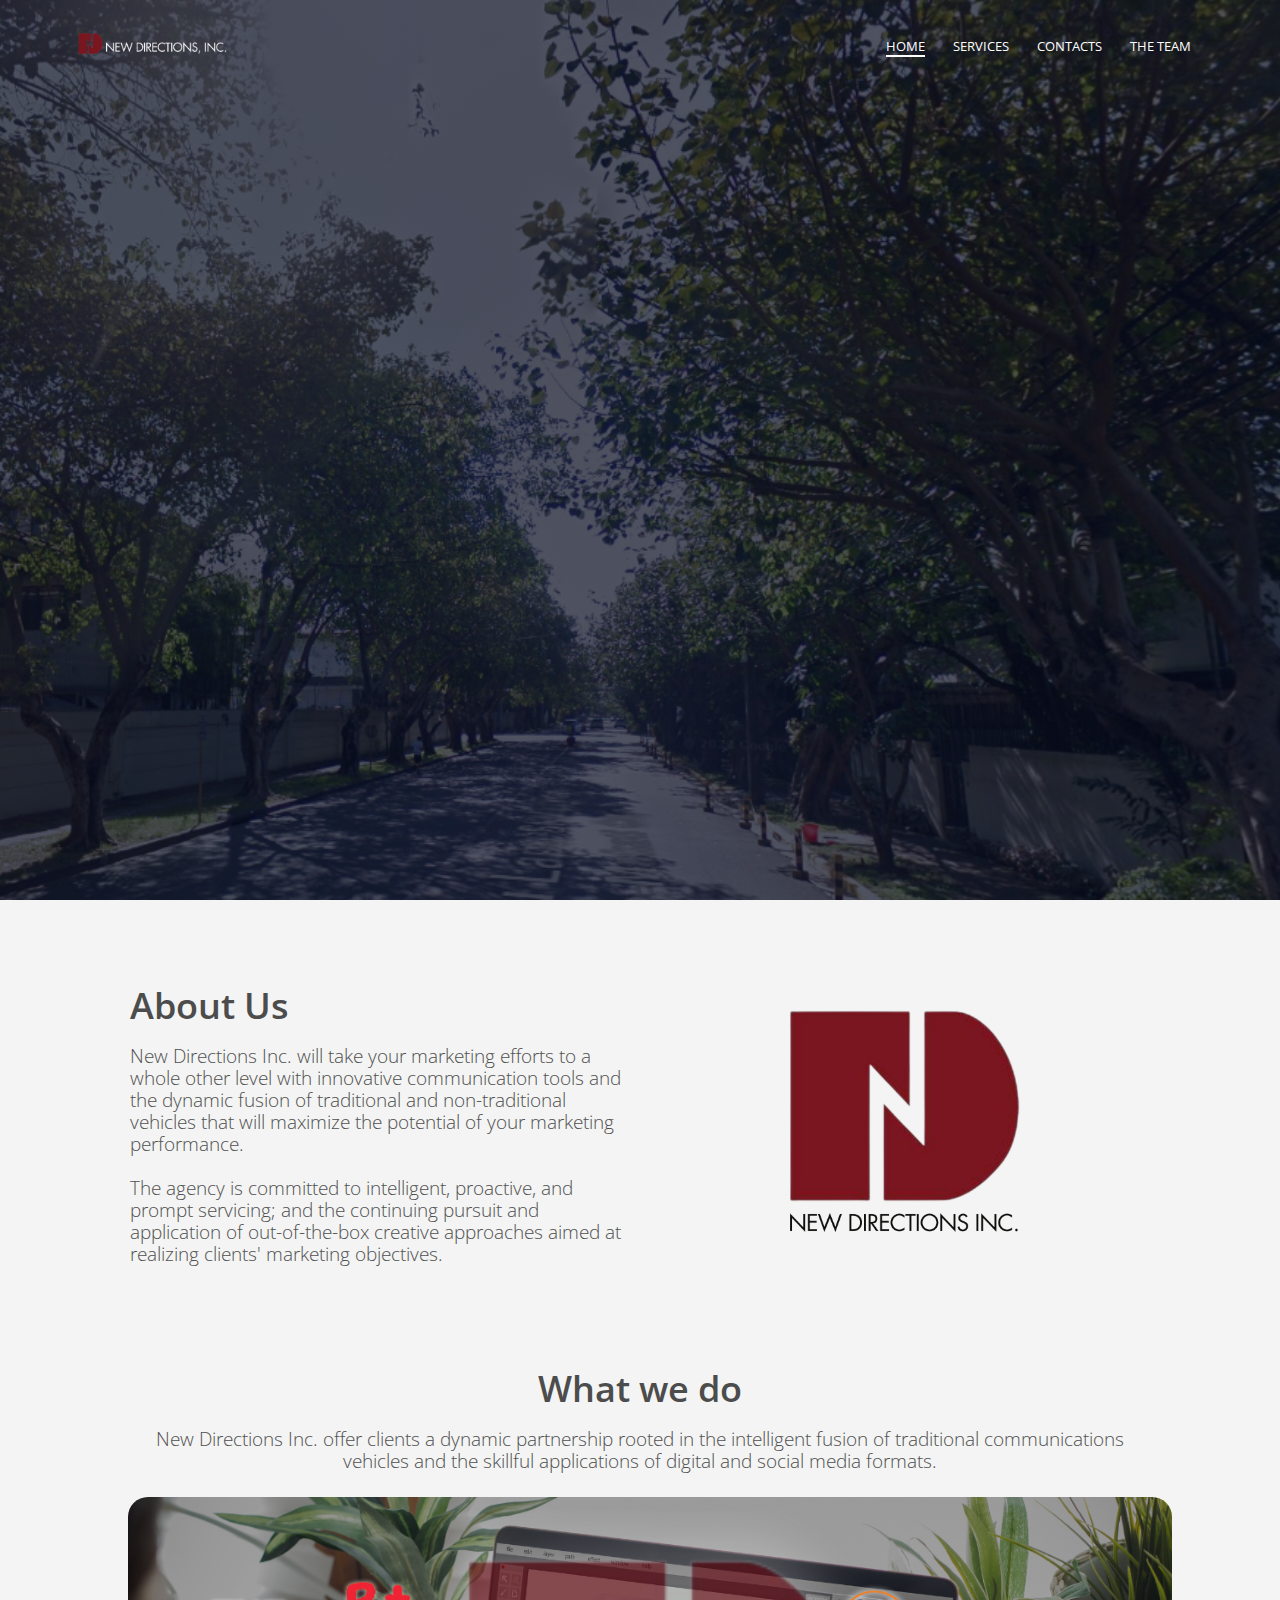
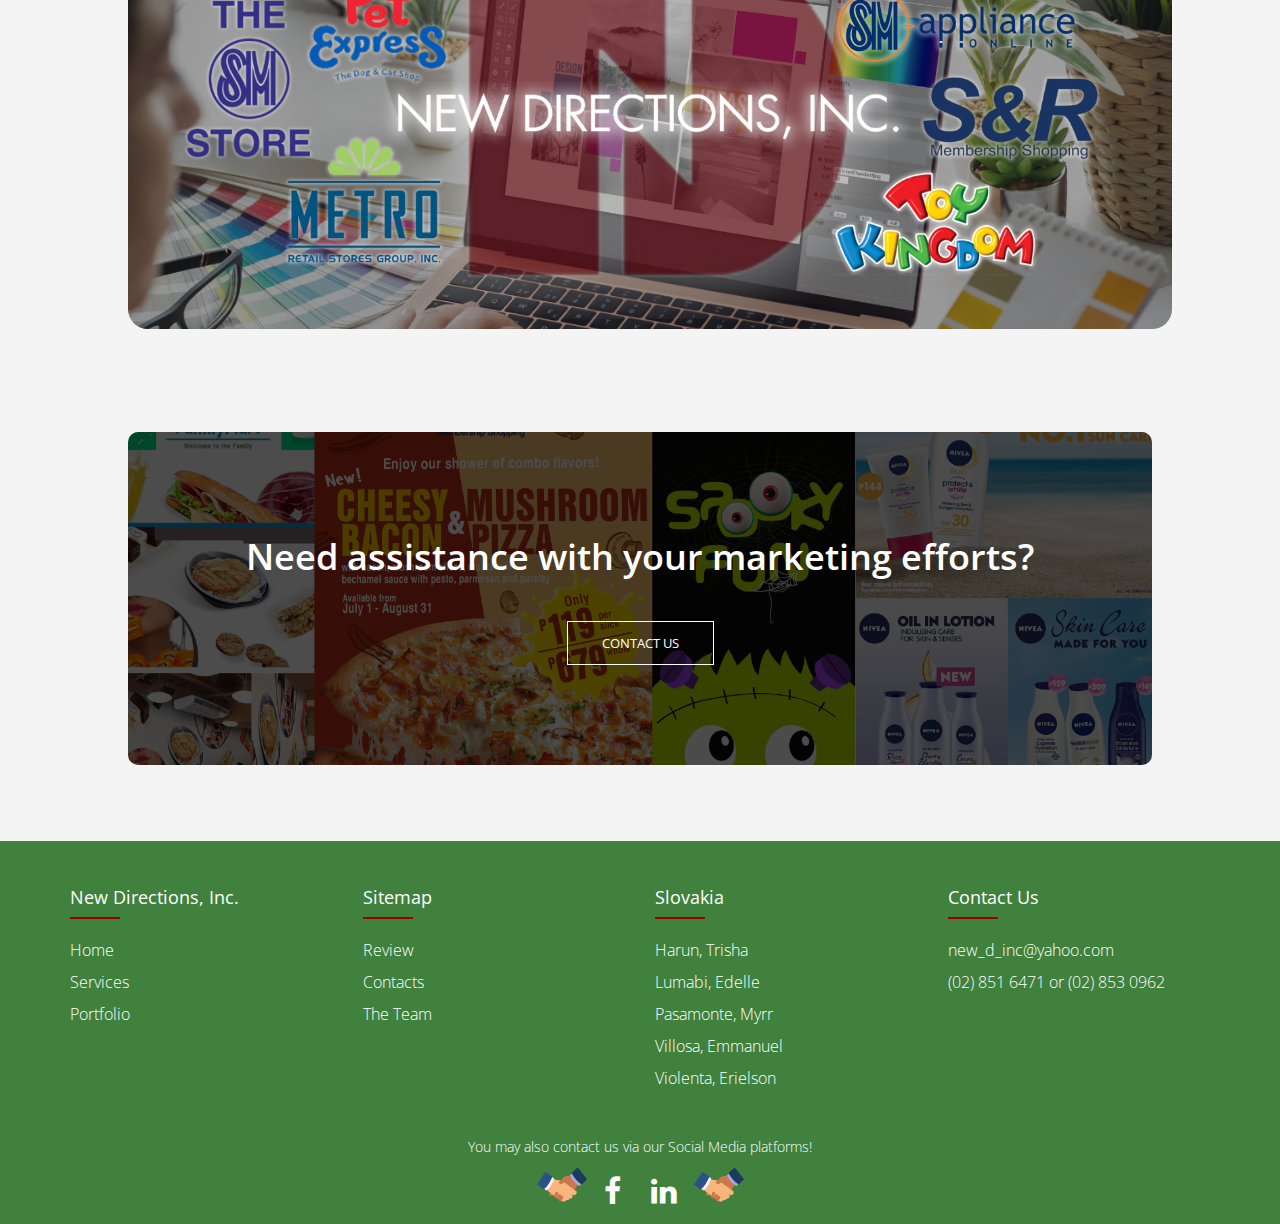
<file: index.html>
<!DOCTYPE html>
<html lang="en">
<head>
    <meta charset="UTF-8">
    <meta name="viewport" content="width=device-width, initial-scale=1.0">
    <title>New Directions Inc.</title>
    <link rel="icon" href="img/logo4.png">
    <link rel="stylesheet" href="styles.css">
    <link rel="preconnect" href="https://fonts.googleapis.com">
    <link rel="preconnect" href="https://fonts.gstatic.com" crossorigin>
    <link href="https://fonts.googleapis.com/css2?family=Open+Sans:wght@300;400;500;600;700;800&display=swap" rel="stylesheet">
    <link rel="stylesheet" href="https://cdnjs.cloudflare.com/ajax/libs/font-awesome/4.7.0/css/font-awesome.min.css">

</head>
<body>
    <!--top button-->
    <button onclick="topFunction()" id="myBtn" title="Go to top">Top</button>

    <script>
    // Get the button
    let mybutton = document.getElementById("myBtn");

    // When the user scrolls down 20px from the top of the document, show the button
    window.onscroll = function() {scrollFunction()};

    function scrollFunction() {
      if (document.body.scrollTop > 20 || document.documentElement.scrollTop > 20) {
        mybutton.style.display = "block";
      } else {
        mybutton.style.display = "none";
      }
    }

    // When the user clicks on the button, scroll to the top of the document
    function topFunction() {
      document.body.scrollTop = 0;
      document.documentElement.scrollTop = 0;
    }
    </script>
    
    <section class="header">
        <nav>
            <a href="index.html"><img src="img/logo.png"></a>
            <div class="nav-links" id="nav-links">
                <i class="fa fa-times" onclick="hideMenu()"></i>
                <ul>
                    <li><a href="index.html" class="active">HOME</a></li>
                    <li class="dropdown">
                        <a href="#" class="dropbtn">SERVICES</i></a>
                        <div class="dropdown-content">
                            <a href="services.html">Services</a>
                            <a href="metro-rail.html">Portfolio</a>
                            <a href="comments.html">Reviews</a>
                        </div>
                    </li>                    
                    <li><a href="contactinfo.html">CONTACTS</a></li>
                    <li><a href="meet.html">THE TEAM</a></li>
                </ul>
            </div>
            <i class="fa fa-bars" onclick="showMenu()"></i>
        </nav>
    
        <div class="text-box">
            <h1>New Directions, Inc.</h1>
            <p>Are you ready to take your marketing efforts to a whole other level and maximize the potential of your marketing performance?</p>
            <a href="#scroll-down" class="hero-btn">Learn More!</a>
        </div>
    </section>    
    
    <a id="scroll-down"></a>
     <!--contact content-->
     <section class="about">
        <div class="row">
            <div class="about-col">
                <h1>About Us</h1>
                <p>New Directions Inc. will take your marketing efforts to a whole other level with innovative communication tools and the dynamic fusion of traditional and non-traditional vehicles that will maximize the potential of your marketing performance. <br/><br/>
                
                The agency is committed to intelligent, proactive, and prompt servicing; and the continuing pursuit and application of out-of-the-box creative approaches aimed at realizing clients' marketing objectives.
                </p>
            </div>
            <div class="about-col">
                <img src="img/logo3.png" alt="employees">
            </div>
        </div>
    </section>
    <br />
    <br />
    <!--contact content end-->
    <!--services-->
    <section class="about2">
        <div class="about2-col">
            <h1>What we do</h1>
            <p>New Directions Inc. offer clients a dynamic partnership rooted in the intelligent fusion of traditional communications vehicles and the skillful applications of digital and social media formats.</p>
        </div>
        <div class="about2-col">
            <img src="img/placeholder2.png" alt="prod" usemap="#image-map">
            <map name="image-map">
                <area target="_self" alt="smstore" title="smstore" href="sm-dept.html" coords="100,110,200,300" shape="rect">
                <area target="_self" alt="metro" title="metro" href="metro-rail.html" coords="180,320,370,420" shape="rect">
                <area target="_self" alt="services" title="services" href="services.html" coords="210,100,360,210" shape="rect">
                <area target="_self" alt="smappliances" title="smappliances" href="sm-app.html" coords="800,100,1100,180" shape="rect">
                <area target="_self" alt="s&r" title="s&r" href="snr.html" coords="890,200,1150,300" shape="rect">
                <area target="_self" alt="toykingdom" title="toykingdom" href="toyking.html" coords="800,310,1100,430" shape="rect">
            </map>
    </section>
    <!--services end-->
    <br/>
    <br/>
    <br/>
    <br/>
    <!--call to action-->
    <section class="cta">
        <h1>Need assistance with your marketing efforts?</h1>
        <a href="contactinfo.html" class="hero-btn">CONTACT US</a>
    </section>
    <!--call to action end-->
    <br/>
    <br/>
    <br/>
    <section>
        <!--sitemap-->
        <footer class="sitemap">
          <div class="container2">
              <div class="row2">
                  <div class="sitemap-col">
                      <br/>
                      <br/>
                      <h4>New Directions, Inc.</h4>
                      <ul>
                          <li><a href="index.html">Home</a></li>
                          <li><a href="services.html">Services</a></li>
                          <li><a href="metro-rail.html">Portfolio</a></li>
                      </ul>
                      <br/><br/><br/>
                  </div>
                  <div class="sitemap-col">
                      <br/>
                      <br/>
                      <h4>Sitemap</h4>
                      <ul>
                          <li><a href="comments.html">Review</a></li>
                          <li><a href="contactinfo.html">Contacts</a></li>
                          <li><a href="meet.html">The Team</a></li>
                      </ul>
                  </div>
                  <div class="sitemap-col">
                      <br/>
                      <br/>
                      <h4>Slovakia</h4>
                      <ul>
                          <li>Harun, Trisha</li>
                          <li>Lumabi, Edelle</li>
                          <li>Pasamonte, Myrr</li>
                          <li>Villosa, Emmanuel</li>
                          <li>Violenta, Erielson</li>
                      </ul>
                  </div>
                  <div class="sitemap-col">
                      <br/>
                      <br/>
                      <h4>Contact us</h4>
                      <ul>
                          <li>new_d_inc@yahoo.com</li>
                          <li>(02) 851 6471 or (02) 853 0962</li>
                      </ul>
                  </div>
                  
                  <br/>
              </div>
          </div>
          <!--footer-->
      <section class="footer">
          <h4></h4>
          <p>You may also contact us via our Social Media platforms!</p>
          <div class="icons">
              <img src="img/handshake.png" alt="handshake.png" class="icon-image">
              <a href="https://www.facebook.com/new.d.inc/" target="_blank" onclick="changeColor(this)"><i class="fa fa-facebook" id="facebook-icon"></i></a>
              <a href="https://www.linkedin.com/company/newdinc/" target="_blank" onclick="changeColor(this)"><i class="fa fa-linkedin" id="linkedin-icon"></i></a>
              <img src="img/handshake.png" alt="handshake.png" class="icon-image">
          </div>
      </section>        
      
      <script>
          function changeColor(element) {
          element.classList.toggle("clicked");
          }
    
      </script>
        <!--footer end-->
      </footer>
      <!--sitemap end-->
  </section>

    <!--js for toggle menu-->
    <script>
        var navLinks = document.getElementById("nav-links");
        
        function showMenu(){
            navLinks.style.right = "0";
        }
        
        function hideMenu(){
            navLinks.style.right = "-200px";
        }
    </script>
    <!--js for toggle menu end-->
</body>
</html>
</file>
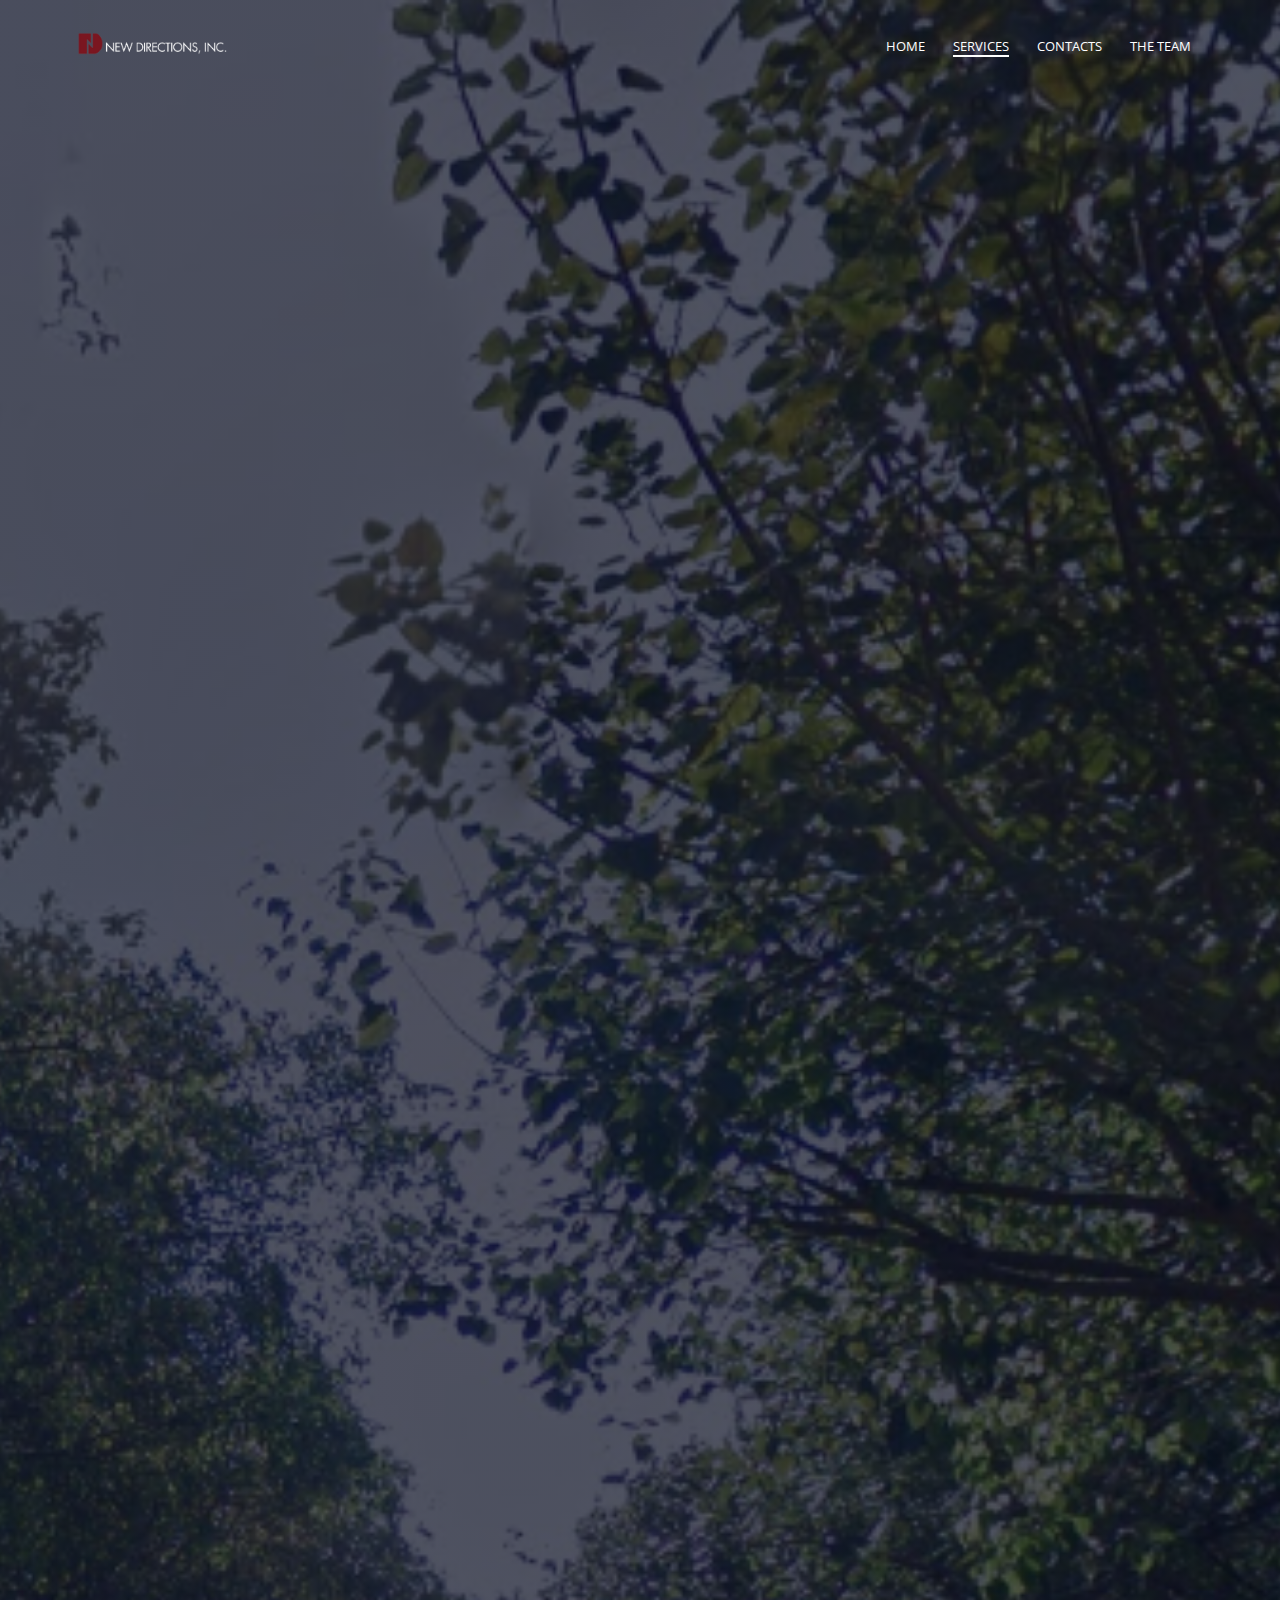
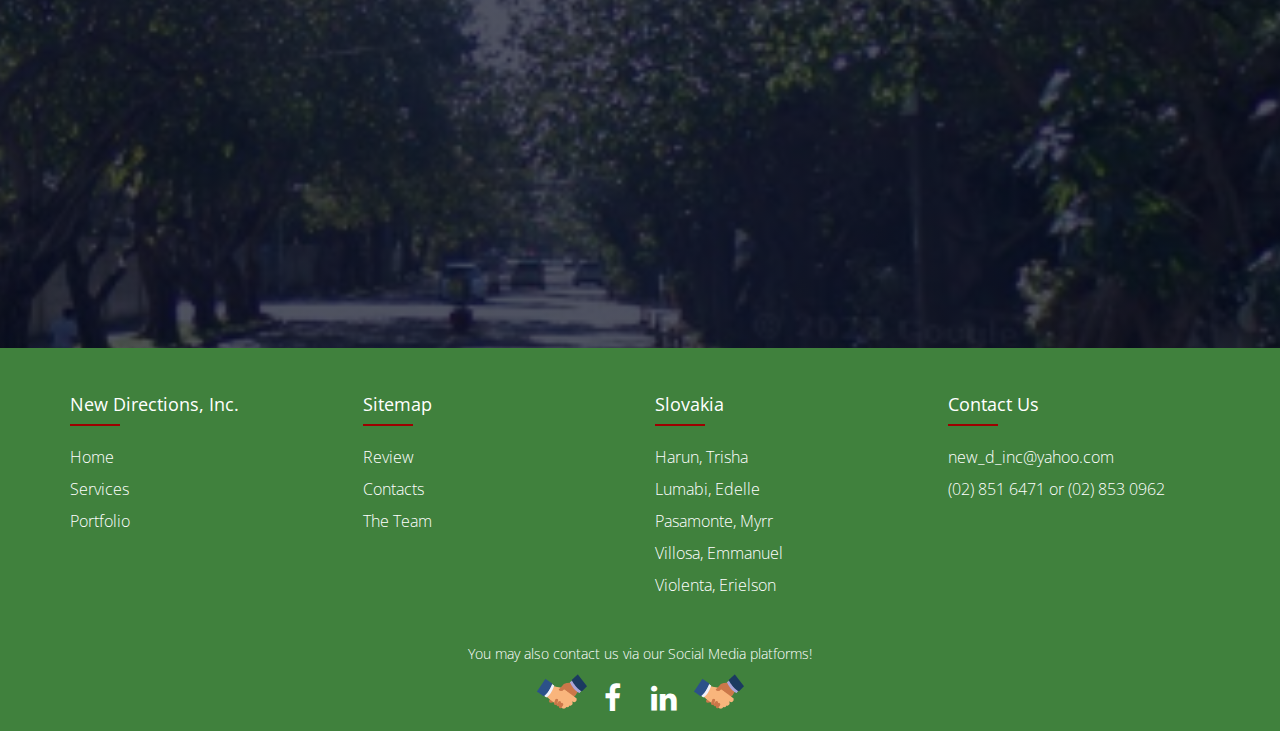
<file: comments.html>
<!DOCTYPE html>
<html lang="en">
<html>
    <head>
        <meta charset="UTF-8">
        <meta name="viewport" content="width=device-width, initial-scale=1.0">
        <title>Client Comments</title>
        <link rel="icon" href="img/logo4.png">
        <link rel="stylesheet" href="styles.css">
        <link rel="stylesheet" href="testimonial.css">
        <link rel="preconnect" href="https://fonts.googleapis.com">
    <link rel="preconnect" href="https://fonts.gstatic.com" crossorigin>
    <link href="https://fonts.googleapis.com/css2?family=Open+Sans:wght@300;400;500;600;700;800&display=swap" rel="stylesheet">
    <link rel="stylesheet" href="https://cdnjs.cloudflare.com/ajax/libs/font-awesome/4.7.0/css/font-awesome.min.css">
    </head>
    <body>
        <!--top button-->
    <button onclick="topFunction()" id="myBtn" title="Go to top">Top</button>

    <script>
    // Get the button
    let mybutton = document.getElementById("myBtn");

    // When the user scrolls down 20px from the top of the document, show the button
    window.onscroll = function() {scrollFunction()};

    function scrollFunction() {
      if (document.body.scrollTop > 20 || document.documentElement.scrollTop > 20) {
        mybutton.style.display = "block";
      } else {
        mybutton.style.display = "none";
      }
    }

    // When the user clicks on the button, scroll to the top of the document
    function topFunction() {
      document.body.scrollTop = 0;
      document.documentElement.scrollTop = 0;
    }
    </script>
    
        <section class="header">
            <nav>
                <a href="index.html"><img src="img/logo.png"></a>
                <div class="nav-links" id="nav-links">
                    <i class="fa fa-times" onclick="hideMenu()"></i>
                    <ul>
                        <li><a href="index.html">HOME</a></li>
                        <li class="dropdown">
                            <a href="#" class="dropbtn active">SERVICES</a>
                            <div class="dropdown-content">
                                <a href="services.html">Services</a>
                                <a href="metro-rail.html">Portfolio</a>
                                <a href="comments.html" class="active">Reviews</a>
                            </div>
                        </li>                    
                        <li><a href="contactinfo.html">CONTACTS</a></li>
                        <li><a href="meet.html">THE TEAM</a></li>
                    </ul>
                </div>
                <i class="fa fa-bars" onclick="showMenu()"></i>
            </nav>
            
        <!--MOMENT ELMAO-->

        <!--js for toggle menu-->
    <script>
        var navLinks = document.getElementById("nav-links");
        
        function showMenu(){
            navLinks.style.right = "0";
        }
        
        function hideMenu(){
            navLinks.style.right = "-200px";
        }
    </script>
    <!--js for toggle menu end-->
            
        </body>

        <body>
            <section class="testimonials">
                <h1>What Customers Say</h1>
                <p class="notTestimonial">See the feedback of past clients and their rating for our exceptional service</p>
                <!-- Alvaro -->
                <div class="testimonial-row">
                    <div class="testimonial-col">
                        <img src="img/comments/alvaro.jpg" alt="Alvaro">
                        <div>
                            <p>New Directions Inc. has been a game-changer for Mall of Asia's marketing materials. 
                                Their creative team delivered stunning designs that perfectly align with our brand image. The quality and 
                                timeliness of their services have exceeded our expectations. Highly recommended!</p>
                            <h3>Jose Luis Alvaro</h3>
                            <i class="fa fa-star"></i>
                            <i class="fa fa-star"></i>
                            <i class="fa fa-star"></i>
                            <i class="fa fa-star"></i>
                            <i class="fa fa-star-half-o"></i>
                        </div>
                    </div>
                    <!-- del Rosario -->
                    <div class="testimonial-col">
                        <img src="img/comments/delRosario.jpg" alt="delRosario">
                        <div>
                            <p>Working with New Directions Inc. was a delightful experience for Greenbelt 5. 
                                They possess a keen understanding of our brand identity, and their marketing materials have significantly boosted our promotional efforts. 
                                The team is not just professional but also innovative – a winning combination</p>
                            <h3>Anna Isabel Del Rosario</h3>
                            <i class="fa fa-star"></i>
                            <i class="fa fa-star"></i>
                            <i class="fa fa-star"></i>
                            <i class="fa fa-star"></i>
                            <i class="fa fa-star-o"></i>
                        </div>
                    </div>

                    <!-- lim -->
                    <div class="testimonial-col">
                        <img src="img/comments/lim.jpg" alt="lim">
                        <div>
                            <p>New Directions Inc. has truly transformed our promotional game at Toy Kingdom. 
                                The marketing materials they provided were not only visually appealing but also perfectly captured the essence of our brand. 
                                The creativity and professionalism demonstrated by their team have made them our preferred choice for all future campaigns. 
                                Exceptional service!</p>
                            <h3>Luzviminda Lim</h3>
                            <i class="fa fa-star"></i>
                            <i class="fa fa-star"></i>
                            <i class="fa fa-star"></i>
                            <i class="fa fa-star"></i>
                            <i class="fa fa-star-o"></i>
                        </div>
                    </div>
                    <!-- reyes -->
                    <div class="testimonial-col">
                        <img src="img/comments/reyes.jpg" alt="reyes">
                        <div>
                            <p>S&R is delighted with the marketing material services from New Directions Inc. 
                                Their ability to understand our unique brand positioning and translate it into captivating designs is commendable. 
                                The team's dedication to delivering top-notch quality within tight deadlines is truly impressive. 
                                Highly recommended for anyone seeking a reliable and creative marketing partner!</p>
                            <h3>Ramon Miguel Reyes</h3>
                            <i class="fa fa-star"></i>
                            <i class="fa fa-star"></i>
                            <i class="fa fa-star"></i>
                            <i class="fa fa-star"></i>
                            <i class="fa fa-star-half-o"></i>
                        </div>
                    </div>
                    <!-- rivera -->
                    <div class="testimonial-col">
                        <img src="img/comments/rivera.jpg" alt="rivera">
                        <div>
                            <p>Ayala Malls is thoroughly impressed with New Directions Inc. 
                                Their commitment to excellence shines through in every marketing material they produce. 
                                The attention to detail and quick turnaround time make them our go-to partner for all promotional campaigns. 
                                Truly a reliable and creative ally!</p>
                            <h3>Gabriel Mateo Rivera</h3>
                            <i class="fa fa-star"></i>
                            <i class="fa fa-star"></i>
                            <i class="fa fa-star"></i>
                            <i class="fa fa-star"></i>
                            <i class="fa fa-star"></i>
                        </div>
                    </div>
                    <!-- villanueva -->
                    <div class="testimonial-col">
                        <img src="img/comments/villanueva.jpg" alt="villanueva">
                        <div>
                            <p>New Directions Inc. has proven to be an invaluable partner for SM Department Store. 
                                Their exceptional marketing material services have played a pivotal role in enhancing our brand visibility and customer engagement. 
                                The team exhibited a profound understanding of our vision, delivering designs that not only met but exceeded our expectations. 
                                Their professionalism, creativity, and prompt execution make them a standout choice. We highly recommend New Directions Inc. to any business looking to elevate its marketing game. 
                                A seamless and delightful experience from start to finish!</p>
                            <h3>Andres Villanueva</h3>
                            <i class="fa fa-star"></i>
                            <i class="fa fa-star"></i>
                            <i class="fa fa-star"></i>
                            <i class="fa fa-star"></i>
                            <i class="fa fa-star-half-o"></i>
                        </div>
                    </div>
                    
                </div>
                <div class="center, foot">
                    <div class="comments">
                        <h1>Do you want to say something about us? Leave a comment below</h1>
                        <form id="dataForm">
                            <p>Name</p>
                            <input type="Text" name="name" required/>
                            <p>Comment</p>
                            <textarea name="commentBox" id="commentbox" cols="30" rows="10"></textarea>
                            <input type="submit" value="Submit Comment"/>
                        </form>
                    </div>
                </div>
            </section>
            <section>
                <!--sitemap-->
                <footer class="sitemap">
                  <div class="container2">
                      <div class="row2">
                          <div class="sitemap-col">
                              <br/>
                              <br/>
                              <h4>New Directions, Inc.</h4>
                              <ul>
                                  <li><a href="index.html">Home</a></li>
                                  <li><a href="services.html">Services</a></li>
                                  <li><a href="metro-rail.html">Portfolio</a></li>
                              </ul>
                              <br/><br/><br/>
                          </div>
                          <div class="sitemap-col">
                              <br/>
                              <br/>
                              <h4>Sitemap</h4>
                              <ul>
                                  <li><a href="comments.html">Review</a></li>
                                  <li><a href="contactinfo.html">Contacts</a></li>
                                  <li><a href="meet.html">The Team</a></li>
                              </ul>
                          </div>
                          <div class="sitemap-col">
                              <br/>
                              <br/>
                              <h4>Slovakia</h4>
                              <ul>
                                  <li>Harun, Trisha</li>
                                  <li>Lumabi, Edelle</li>
                                  <li>Pasamonte, Myrr</li>
                                  <li>Villosa, Emmanuel</li>
                                  <li>Violenta, Erielson</li>
                              </ul>
                          </div>
                          <div class="sitemap-col">
                              <br/>
                              <br/>
                              <h4>Contact us</h4>
                              <ul>
                                  <li>new_d_inc@yahoo.com</li>
                                  <li>(02) 851 6471 or (02) 853 0962</li>
                              </ul>
                          </div>
                          
                          <br/>
                      </div>
                  </div>
                  <!--footer-->
              <section class="footer">
                  <h4></h4>
                  <p>You may also contact us via our Social Media platforms!</p>
                  <div class="icons">
                      <img src="img/handshake.png" alt="handshake.png" class="icon-image">
                      <a href="https://www.facebook.com/new.d.inc/" target="_blank" onclick="changeColor(this)"><i class="fa fa-facebook" id="facebook-icon"></i></a>
                      <a href="https://www.linkedin.com/company/newdinc/" target="_blank" onclick="changeColor(this)"><i class="fa fa-linkedin" id="linkedin-icon"></i></a>
                      <img src="img/handshake.png" alt="handshake.png" class="icon-image">
                  </div>
              </section>        
              
              <script>
                  function changeColor(element) {
                  element.classList.toggle("clicked");
                  }
            
              </script>
                <!--footer end-->
              </footer>
              <!--sitemap end-->
          </section>
        </body>
</html>
</file>
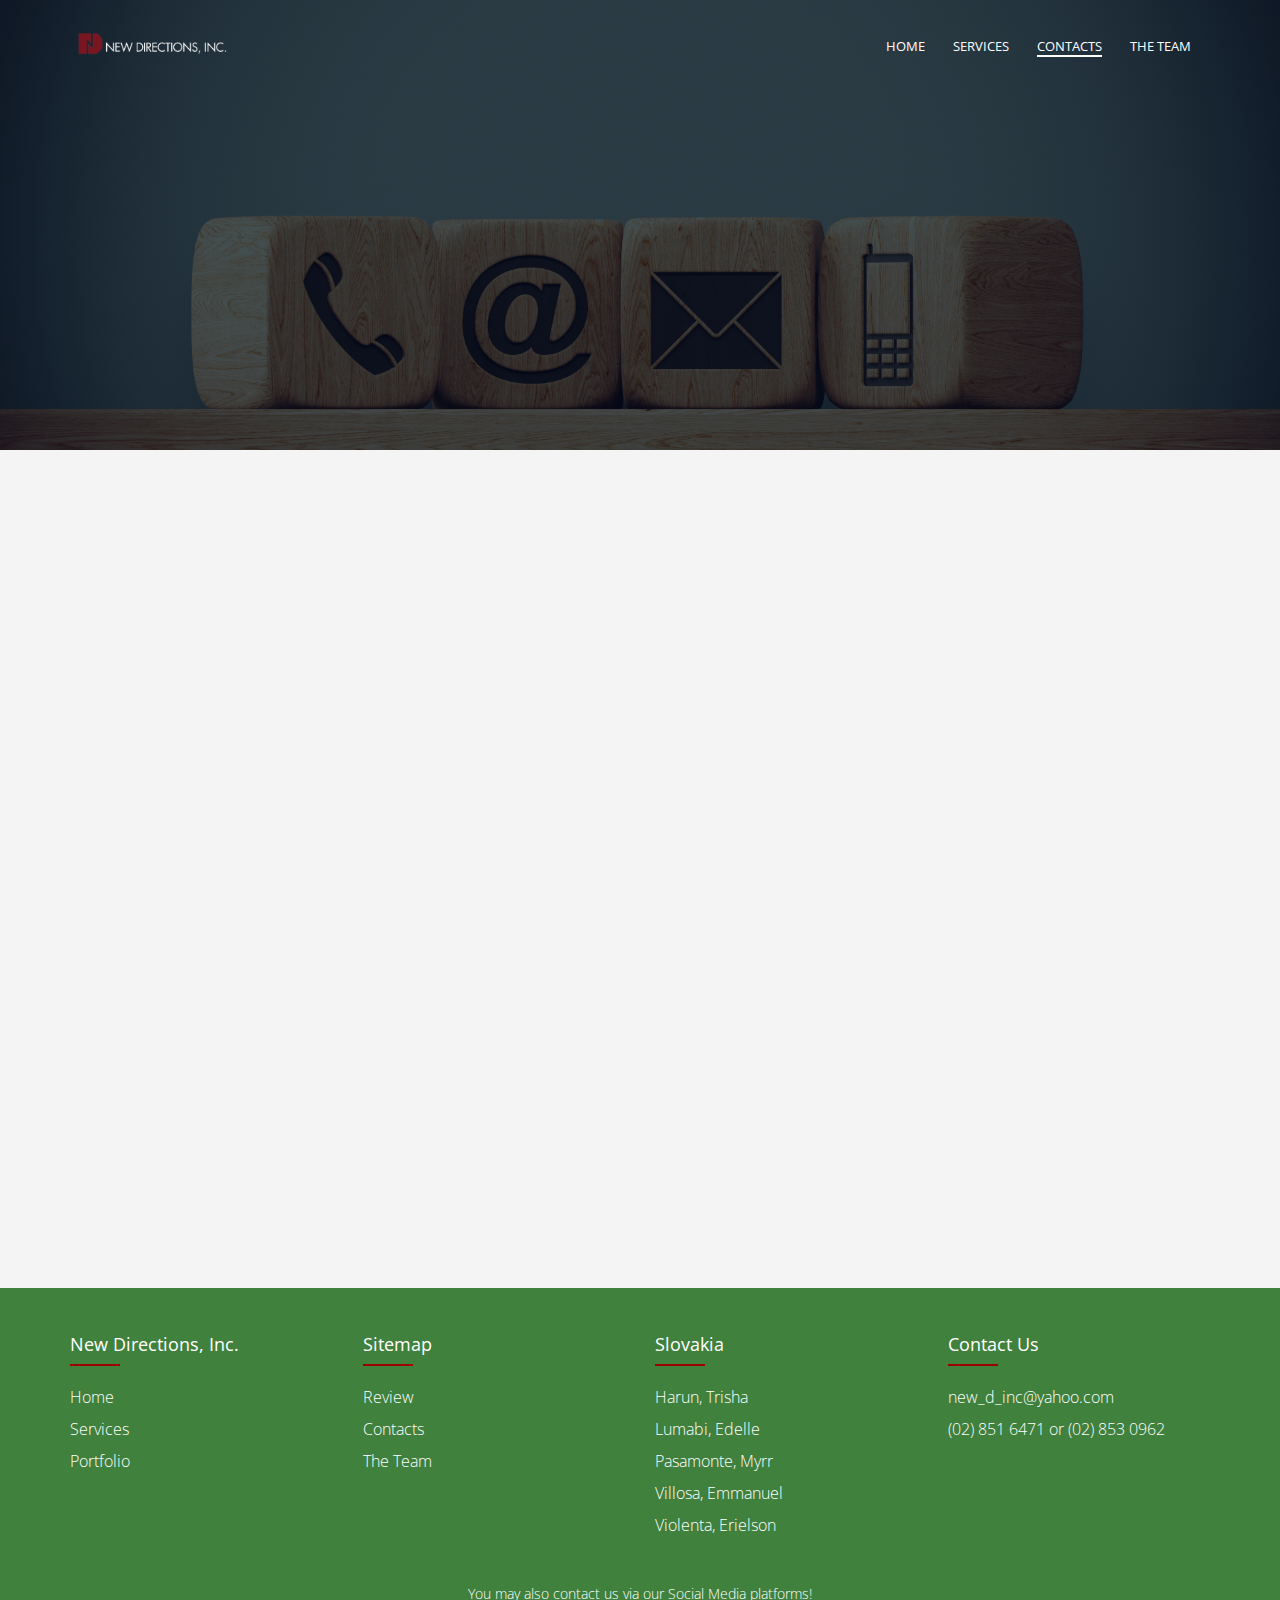
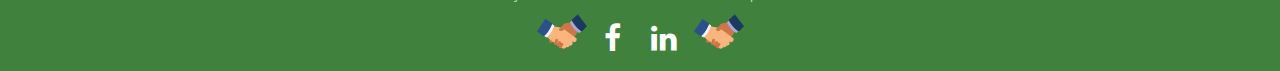
<file: contactinfo.html>
<!DOCTYPE html>
<html lang="en">
<html>
    <head>
        <meta charset="UTF-8">
        <meta name="viewport" content="width=device-width, initial-scale=1.0">
        <title>Contacts</title>
        <link rel="icon" href="img/logo4.png">
        <link rel="stylesheet" href="styles.css">
        <link rel="preconnect" href="https://fonts.googleapis.com">
    <link rel="preconnect" href="https://fonts.gstatic.com" crossorigin>
    <link href="https://fonts.googleapis.com/css2?family=Open+Sans:wght@300;400;500;600;700;800&display=swap" rel="stylesheet">
    <link rel="stylesheet" href="https://cdnjs.cloudflare.com/ajax/libs/font-awesome/4.7.0/css/font-awesome.min.css">
    </head>
    <body>
        <!--top button-->
    <button onclick="topFunction()" id="myBtn" title="Go to top">Top</button>

    <script>
    // Get the button
    let mybutton = document.getElementById("myBtn");

    // When the user scrolls down 20px from the top of the document, show the button
    window.onscroll = function() {scrollFunction()};

    function scrollFunction() {
      if (document.body.scrollTop > 20 || document.documentElement.scrollTop > 20) {
        mybutton.style.display = "block";
      } else {
        mybutton.style.display = "none";
      }
    }

    // When the user clicks on the button, scroll to the top of the document
    function topFunction() {
      document.body.scrollTop = 0;
      document.documentElement.scrollTop = 0;
    }
    </script>
    
        <section class="sub-headercp">
            <nav>
                <a href="index.html"><img src="img/logo.png"></a>
                <div class="nav-links" id="nav-links">
                    <i class="fa fa-times" onclick="hideMenu()"></i>
                    <ul>
                        <li><a href="index.html">HOME</a></li>
                        <li class="dropdown">
                            <a href="#" class="dropbtn">SERVICES</a>
                            <div class="dropdown-content">
                                <a href="services.html">Services</a>
                                <a href="metro-rail.html">Portfolio</a>
                                <a href="comments.html">Reviews</a>
                            </div>
                        </li>                    
                        <li><a href="contactinfo.html" class="active">CONTACTS</a></li>
                        <li><a href="meet.html">THE TEAM</a></li>
                    </ul>
                </div>
                <i class="fa fa-bars" onclick="showMenu()"></i>
            </nav>
            <h1>Contact Us!</h1>
        </section>

        <!--contact content-->
        <section class="contact-us">
            <div class="row">
                <div class="contact-col">
                    <div>
                        <i class="fa fa-home"></i>
                        <span>
                            <h5>40 Lapu-lapu Avenue, Magallanes Village</h5>
                            <p>Makati, 1232 Metro Manila</p>
                        </span>
                    </div>
                    <div>
                        <i class="fa fa-phone"></i>
                        <span>
                            <h5>(02) 851 6471 or (02) 853 0962</h5>
                            <p>Monday to Friday, 8:30AM to 6:30PM</p>
                        </span>
                    </div>
                </div>
                <div class="contact-col">
                    <div>
                        <i class="fa fa-fax"></i>
                        <span>
                            <h5>852 5761</h5>
                            <p>Telefax No.</p>
                        </span>
                    </div>
                    <div>
                        <i class="fa fa-envelope-o"></i>
                        <span>
                            <h5>new_d_inc@yahoo.com</h5>
                            <p>Email us!</p>
                        </span>
                    </div>
                </div>
            </div>
        </section>
        <section class="location">
            <h1>Take a visit!</h1>
            <iframe src="https://www.google.com/maps/embed?pb=!1m18!1m12!1m3!1d61806.27602304303!2d120.9911415778968!3d14.490874387081268!2m3!1f0!2f0!3f0!3m2!1i1024!2i768!4f13.1!3m3!1m2!1s0x3397c93bfce0fb2d%3A0x5549f738ed85d939!2sNew%20Directions%20Incorporated!5e0!3m2!1sen!2sph!4v1706601965006!5m2!1sen!2sph" width="600" height="450" style="border:0;" allowfullscreen="" loading="lazy" referrerpolicy="no-referrer-when-downgrade"></iframe>
        </section>
        <!--contact content end-->

        <section>
            <!--sitemap-->
            <footer class="sitemap">
              <div class="container2">
                  <div class="row2">
                      <div class="sitemap-col">
                          <br/>
                          <br/>
                          <h4>New Directions, Inc.</h4>
                          <ul>
                              <li><a href="index.html">Home</a></li>
                              <li><a href="services.html">Services</a></li>
                              <li><a href="metro-rail.html">Portfolio</a></li>
                          </ul>
                          <br/><br/><br/>
                      </div>
                      <div class="sitemap-col">
                          <br/>
                          <br/>
                          <h4>Sitemap</h4>
                          <ul>
                              <li><a href="comments.html">Review</a></li>
                              <li><a href="contactinfo.html">Contacts</a></li>
                              <li><a href="meet.html">The Team</a></li>
                          </ul>
                      </div>
                      <div class="sitemap-col">
                          <br/>
                          <br/>
                          <h4>Slovakia</h4>
                          <ul>
                              <li>Harun, Trisha</li>
                              <li>Lumabi, Edelle</li>
                              <li>Pasamonte, Myrr</li>
                              <li>Villosa, Emmanuel</li>
                              <li>Violenta, Erielson</li>
                          </ul>
                      </div>
                      <div class="sitemap-col">
                          <br/>
                          <br/>
                          <h4>Contact us</h4>
                          <ul>
                              <li>new_d_inc@yahoo.com</li>
                              <li>(02) 851 6471 or (02) 853 0962</li>
                          </ul>
                      </div>
                      
                      <br/>
                  </div>
              </div>
              <!--footer-->
          <section class="footer">
              <h4></h4>
              <p>You may also contact us via our Social Media platforms!</p>
              <div class="icons">
                  <img src="img/handshake.png" alt="handshake.png" class="icon-image">
                  <a href="https://www.facebook.com/new.d.inc/" target="_blank" onclick="changeColor(this)"><i class="fa fa-facebook" id="facebook-icon"></i></a>
                  <a href="https://www.linkedin.com/company/newdinc/" target="_blank" onclick="changeColor(this)"><i class="fa fa-linkedin" id="linkedin-icon"></i></a>
                  <img src="img/handshake.png" alt="handshake.png" class="icon-image">
              </div>
          </section>        
          
          <script>
              function changeColor(element) {
              element.classList.toggle("clicked");
              }
        
          </script>
            <!--footer end-->
          </footer>
          <!--sitemap end-->
      </section>

    <!--js for toggle menu-->
    <script>
        var navLinks = document.getElementById("nav-links");
        
        function showMenu(){
            navLinks.style.right = "0";
        }
        
        function hideMenu(){
            navLinks.style.right = "-200px";
        }
    </script>
    <!--js for toggle menu end-->
    
        </body>
</html>
</file>
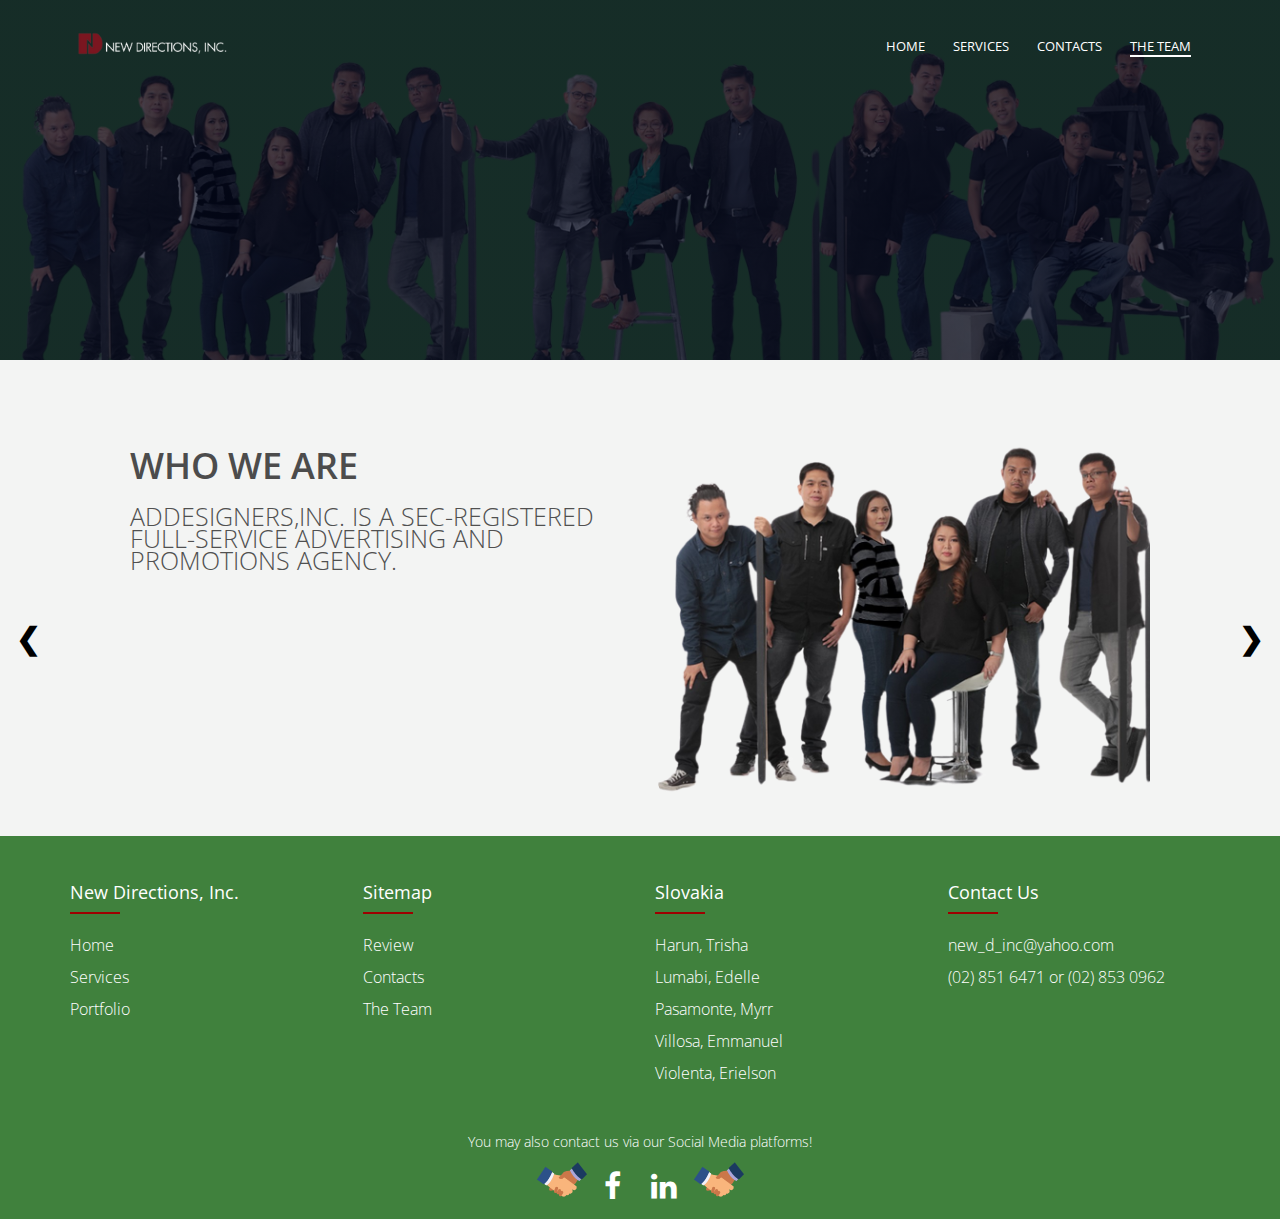
<file: meet.html>
<!DOCTYPE html>
<html lang="en">
<head>
    <meta charset="UTF-8">
    <meta name="viewport" content="width=device-width, initial-scale=1.0">
    <title>Meet the Team</title>
    <link rel="icon" href="img/logo4.png">
    <link rel="stylesheet" href="styles.css">
    <link rel="preconnect" href="https://fonts.googleapis.com">
    <link rel="preconnect" href="https://fonts.gstatic.com" crossorigin>
    <link href="https://fonts.googleapis.com/css2?family=Open+Sans:wght@300;400;500;600;700;800&display=swap" rel="stylesheet">
    <link rel="stylesheet" href="https://cdnjs.cloudflare.com/ajax/libs/font-awesome/4.7.0/css/font-awesome.min.css">

</head>
<body>
    <!--top button-->
    <button onclick="topFunction()" id="myBtn" title="Go to top">Top</button>

    <script>
    // Get the button
    let mybutton = document.getElementById("myBtn");

    // When the user scrolls down 20px from the top of the document, show the button
    window.onscroll = function() {scrollFunction()};

    function scrollFunction() {
      if (document.body.scrollTop > 20 || document.documentElement.scrollTop > 20) {
        mybutton.style.display = "block";
      } else {
        mybutton.style.display = "none";
      }
    }

    // When the user clicks on the button, scroll to the top of the document
    function topFunction() {
      document.body.scrollTop = 0;
      document.documentElement.scrollTop = 0;
    }
    </script>
    
    <section class="sub-header-meet">
        <nav>
            <a href="index.html"><img src="img/logo.png"></a>
            <div class="nav-links" id="nav-links">
                <i class="fa fa-times" onclick="hideMenu()"></i>
                <ul>
                    <li><a href="index.html" >HOME</a></li>
                    <li class="dropdown">
                        <a href="#" class="dropbtn">SERVICES</i></a>
                        <div class="dropdown-content">
                            <a href="services.html">Services</a>
                            <a href="metro-rail.html">Portfolio</a>
                            <a href="comments.html">Reviews</a>
                        </div>
                    </li>                    
                    <li><a href="contactinfo.html">CONTACTS</a></li>
                    <li><a href="meet.html" class="active">THE TEAM</a></li>
                </ul>
            </div>
            <i class="fa fa-bars" onclick="showMenu()"></i>
        </nav>
        <h1>MEET THE TEAM</h1>
	</section>
    <section>
	<div class="slideshow-container">
	
	<div class="mySlides fade">
	<section class="about">
        <div class="row">
            <div class="about-col">
                <h1>WHO WE ARE</h1>
                <p style="font-size:25px">ADDESIGNERS,INC. IS A SEC-REGISTERED FULL-SERVICE ADVERTISING AND PROMOTIONS AGENCY.</p>
            </div>
            <div class="about-col">
                <img src="img/team1st.png">
            </div>
        </div>
    </section>
	</div>
	
	<div class="mySlides fade">
	<section class="about">
        <div class="row">
            <div class="about-col">
                <h1>WE ARE</h1>
                <p style="font-size:25px">ADDESIGNERS IS STAFFED BY 25 PROFFESIONALS, IN WHICH ARE HIGHLY EXPERIENCED IN ACCOUNT MANAGMENT, MEDIA PLANNING AND PRODUCTION.</p>
            </div>
            <div class="about-col">
                <img src="img/team2nd.png">
            </div>
        </div>
    </section>
	</div>
	
	<div class="mySlides fade">
	<section class="about">
        <div class="row">
            <div class="about-col">
                <h1>WHAT WE DO</h1>
                <p style="font-size:25px">THE AGENCY IS COMMITTED TO INTELLIGENT, PRO-ACTIVE AND PROMPT SERVICING, AND THE PURSUIT AND APPLICATION OF OUT-OF-THE BOX CREATIVE APPROACHES AIMED AT REALIZING CLIENTS' MARKETING OBJECTIVES</p>
            </div>
            <div class="about-col">
                <img src="img/team3rd.png">
            </div>
        </div>
    </section>
	</div>
	<a class="prev" onclick="plusSlides(-1)">❮</a>
	<a class="next" onclick="plusSlides(1)">❯</a>
</section>
    <section>
      <!--sitemap-->
      <footer class="sitemap">
        <div class="container2">
            <div class="row2">
                <div class="sitemap-col">
                    <br/>
                    <br/>
                    <h4>New Directions, Inc.</h4>
                    <ul>
                        <li><a href="index.html">Home</a></li>
                        <li><a href="services.html">Services</a></li>
                        <li><a href="metro-rail.html">Portfolio</a></li>
                    </ul>
                    <br/><br/><br/>
                </div>
                <div class="sitemap-col">
                    <br/>
                    <br/>
                    <h4>Sitemap</h4>
                    <ul>
                        <li><a href="comments.html">Review</a></li>
                        <li><a href="contactinfo.html">Contacts</a></li>
                        <li><a href="meet.html">The Team</a></li>
                    </ul>
                </div>
                <div class="sitemap-col">
                    <br/>
                    <br/>
                    <h4>Slovakia</h4>
                    <ul>
                        <li>Harun, Trisha</li>
                        <li>Lumabi, Edelle</li>
                        <li>Pasamonte, Myrr</li>
                        <li>Villosa, Emmanuel</li>
                        <li>Violenta, Erielson</li>
                    </ul>
                </div>
                <div class="sitemap-col">
                    <br/>
                    <br/>
                    <h4>Contact us</h4>
                    <ul>
                        <li>new_d_inc@yahoo.com</li>
                        <li>(02) 851 6471 or (02) 853 0962</li>
                    </ul>
                </div>
                
                <br/>
            </div>
        </div>
        <!--footer-->
    <section class="footer">
        <h4></h4>
        <p>You may also contact us via our Social Media platforms!</p>
        <div class="icons">
            <img src="img/handshake.png" alt="handshake.png" class="icon-image">
            <a href="https://www.facebook.com/new.d.inc/" target="_blank" onclick="changeColor(this)"><i class="fa fa-facebook" id="facebook-icon"></i></a>
            <a href="https://www.linkedin.com/company/newdinc/" target="_blank" onclick="changeColor(this)"><i class="fa fa-linkedin" id="linkedin-icon"></i></a>
            <img src="img/handshake.png" alt="handshake.png" class="icon-image">
        </div>
    </section>        
    
    <script>
        function changeColor(element) {
        element.classList.toggle("clicked");
        }
  
    </script>
      <!--footer end-->
    </footer>
    <!--sitemap end-->
</section>
    <!--js for toggle menu-->
    <script>
        var navLinks = document.getElementById("nav-links");
        
        function showMenu(){
            navLinks.style.right = "0";
        }
        
        function hideMenu(){
            navLinks.style.right = "-200px";
        }
		
		
let slideIndex = 1;
showSlides(slideIndex);

function plusSlides(n) {
  showSlides(slideIndex += n);
}

function currentSlide(n) {
  showSlides(slideIndex = n);
}

function showSlides(n) {
  let i;
  let slides = document.getElementsByClassName("mySlides");
  let dots = document.getElementsByClassName("dot");
  if (n > slides.length) {slideIndex = 1}    
  if (n < 1) {slideIndex = slides.length}
  for (i = 0; i < slides.length; i++) {
    slides[i].style.display = "none";  
  }
  for (i = 0; i < dots.length; i++) {
    dots[i].className = dots[i].className.replace(" active", "");
  }
  slides[slideIndex-1].style.display = "block";  
  dots[slideIndex-1].className += " active";
}
    </script>
    <!--js for toggle menu end-->
</body>
</html>
</file>
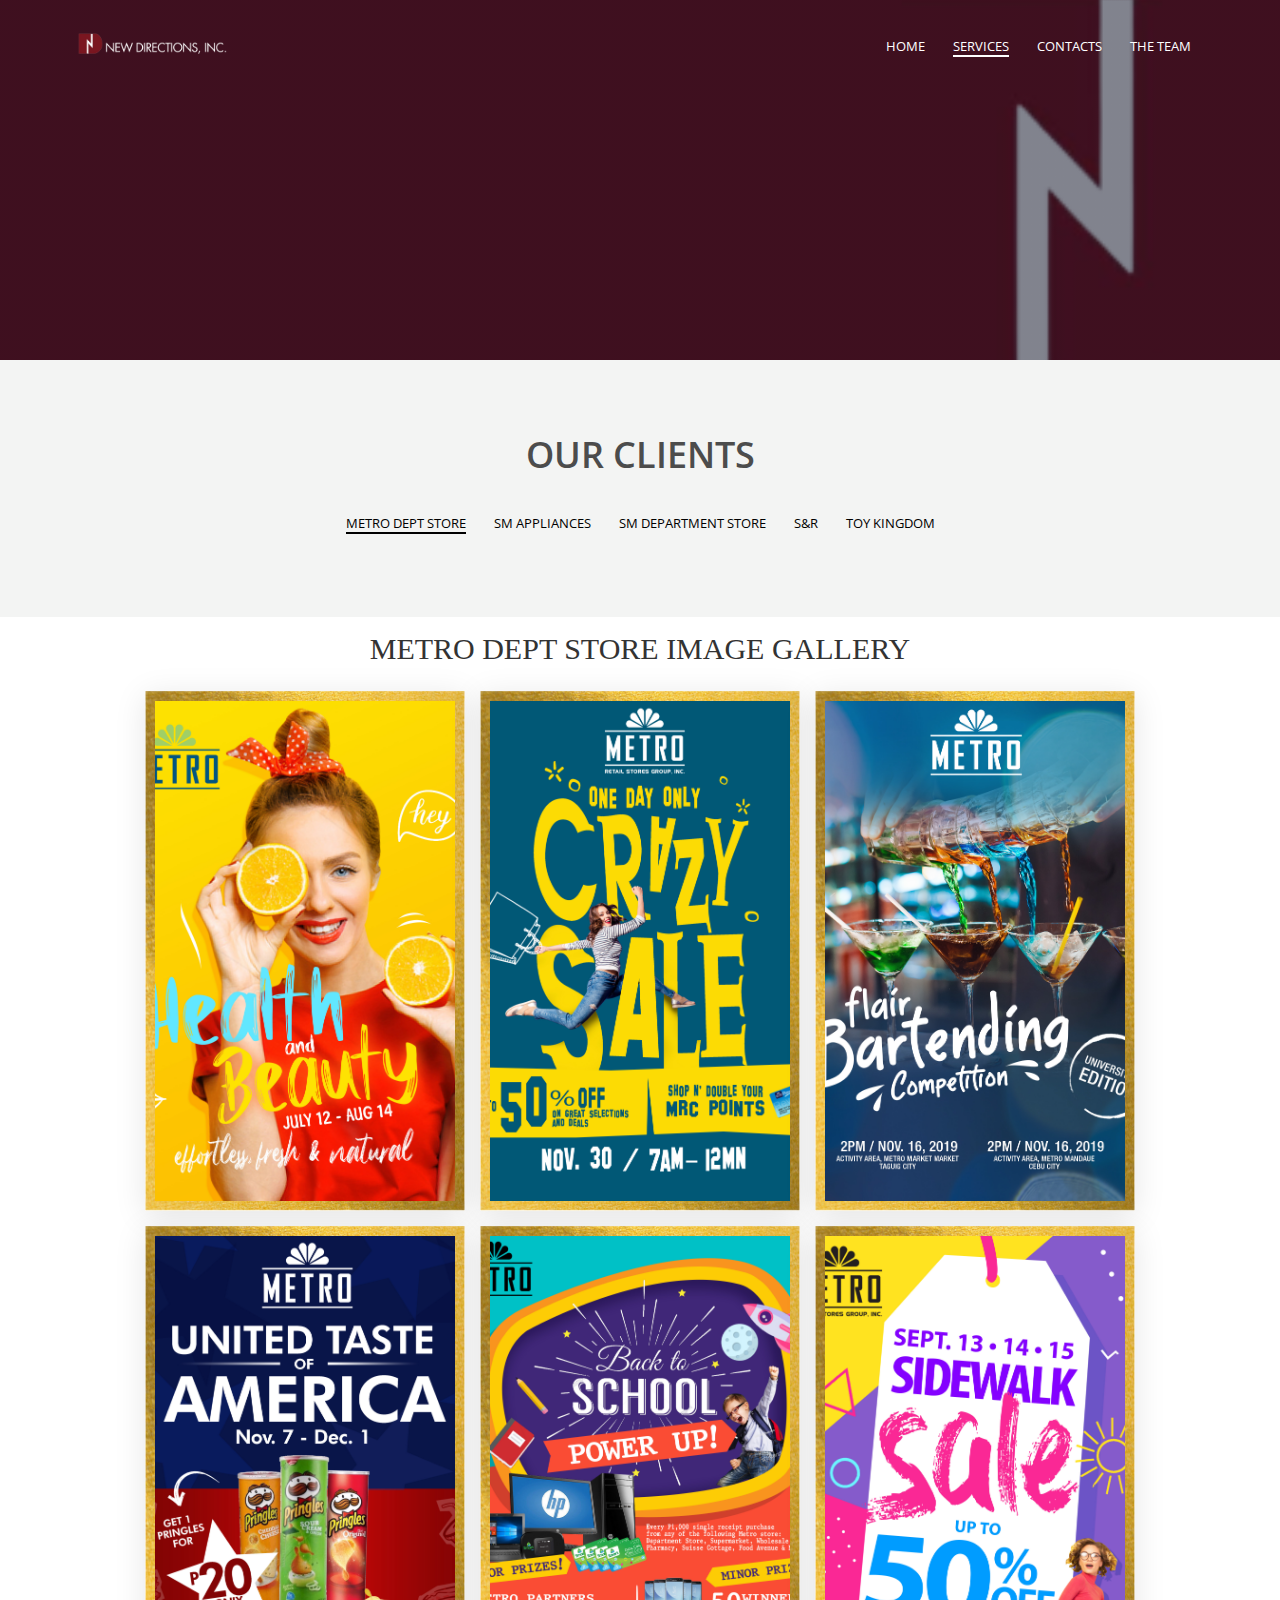
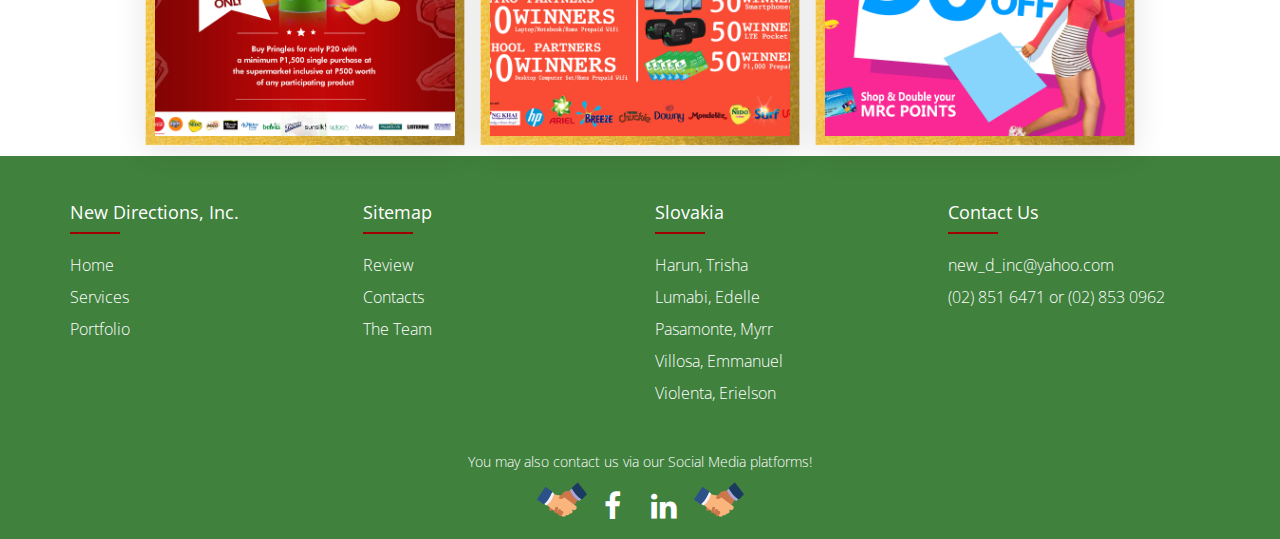
<file: metro-rail.html>
<!DOCTYPE html>
<html lang="en">
<head>
    <meta charset="UTF-8">
    <meta name="viewport" content="width=device-width, initial-scale=1.0">
    <meta http-equiv="X-UA-Compatible" content="IE-edge">
    <title>Portfolio</title>
    <link rel="icon" href="img/logo4.png">
    <link rel="stylesheet" href="styles.css">
    <link rel="preconnect" href="https://fonts.googleapis.com">
    <link rel="preconnect" href="https://fonts.gstatic.com" crossorigin>
    <link href="https://fonts.googleapis.com/css2?family=Open+Sans:wght@300;400;500;600;700;800&display=swap" rel="stylesheet">
    <link rel="stylesheet" href="https://cdnjs.cloudflare.com/ajax/libs/font-awesome/4.7.0/css/font-awesome.min.css">
</head>
<body>
    <!--top button-->
    <button onclick="topFunction()" id="myBtn" title="Go to top">Top</button>

    <script>
    // Get the button
    let mybutton = document.getElementById("myBtn");

    // When the user scrolls down 20px from the top of the document, show the button
    window.onscroll = function() {scrollFunction()};

    function scrollFunction() {
      if (document.body.scrollTop > 20 || document.documentElement.scrollTop > 20) {
        mybutton.style.display = "block";
      } else {
        mybutton.style.display = "none";
      }
    }

    // When the user clicks on the button, scroll to the top of the document
    function topFunction() {
      document.body.scrollTop = 0;
      document.documentElement.scrollTop = 0;
    }
    </script>
    
    <section class="portfolio-header">
      <nav>
        <a href="index.html"><img src="img/logo-white.png"></a>
        <div class="nav-links" id="nav-links">
            <i class="fa fa-times" onclick="hideMenu()"></i>
            <ul>
                <li><a href="index.html">HOME</a></li>
                <li class="dropdown">
                    <a href="#" class="dropbtn active">SERVICES</a>
                    <div class="dropdown-content">
                        <a href="services.html">Services</a>
                        <a href="metro-rail.html" class="active">Portfolio</a>
                        <a href="comments.html">Reviews</a>
                    </div>
                </li>                    
                <li><a href="contactinfo.html">CONTACTS</a></li>
                <li><a href="meet.html">THE TEAM</a></li>
            </ul>
        </div>
        <i class="fa fa-bars" onclick="showMenu()"></i>
    </nav>
        <h1>PORTFOLIO</h1>
    </section>

    <!--portfolio navbar-->
    <section class="portfolio-nav">
      <h1>OUR CLIENTS</h1>
      <nav>
        <div class="port-nav-links" id="port-nav-links">
            <ul>
                <li><a href="metro-rail.html" class="active">METRO DEPT STORE</a></li>                  
                <li><a href="sm-app.html">SM APPLIANCES</a></li>
                <li><a href="sm-dept.html">SM DEPARTMENT STORE</a></li>
                <li><a href="snr.html">S&R</a></li>
                <li><a href="toyking.html">TOY KINGDOM</a></li>
            </ul>
        </div>
    </nav>
    </section>
    <!--portfolio navbar end-->

    <!--image gallery-->
    <div class="container">
        <h1>METRO DEPT STORE IMAGE GALLERY</h1>
        <div class="image-container">
            <div class="image"><img src="img/metro/1.jpg" alt=""></div>
            <div class="image"><img src="img/metro/2.jpg" alt=""></div>
            <div class="image"><img src="img/metro/3.jpg" alt=""></div>
            <div class="image"><img src="img/metro/4.jpg" alt=""></div>
            <div class="image"><img src="img/metro/5.jpg" alt=""></div>
            <div class="image"><img src="img/metro/6.jpg" alt=""></div>
        </div>

        <div class="popup-image">
            <span>&times;</span>
            <img src="img/metro/1.jpg" alt="">

        </div>

    </div>
    <!--script for image gal-->
    <script>
    document.querySelectorAll('.image-container img').forEach(image=>{
        image.onclick = () =>{
            document.querySelector('.popup-image').style.display ='block';
            document.querySelector('.popup-image img').src=image.getAttribute('src');
        }
    });
    document.querySelector('.popup-image span').onclick = () => {
        document.querySelector('.popup-image').style.display ='none';
    }
    </script>
    <!--script for image gal END-->

    <!--image gallery end-->

    <section>
        <!--sitemap-->
        <footer class="sitemap">
          <div class="container2">
              <div class="row2">
                  <div class="sitemap-col">
                      <br/>
                      <br/>
                      <h4>New Directions, Inc.</h4>
                      <ul>
                          <li><a href="index.html">Home</a></li>
                          <li><a href="services.html">Services</a></li>
                          <li><a href="metro-rail.html">Portfolio</a></li>
                      </ul>
                      <br/><br/><br/>
                  </div>
                  <div class="sitemap-col">
                      <br/>
                      <br/>
                      <h4>Sitemap</h4>
                      <ul>
                          <li><a href="comments.html">Review</a></li>
                          <li><a href="contactinfo.html">Contacts</a></li>
                          <li><a href="meet.html">The Team</a></li>
                      </ul>
                  </div>
                  <div class="sitemap-col">
                      <br/>
                      <br/>
                      <h4>Slovakia</h4>
                      <ul>
                          <li>Harun, Trisha</li>
                          <li>Lumabi, Edelle</li>
                          <li>Pasamonte, Myrr</li>
                          <li>Villosa, Emmanuel</li>
                          <li>Violenta, Erielson</li>
                      </ul>
                  </div>
                  <div class="sitemap-col">
                      <br/>
                      <br/>
                      <h4>Contact us</h4>
                      <ul>
                          <li>new_d_inc@yahoo.com</li>
                          <li>(02) 851 6471 or (02) 853 0962</li>
                      </ul>
                  </div>
                  
                  <br/>
              </div>
          </div>
          <!--footer-->
      <section class="footer">
          <h4></h4>
          <p>You may also contact us via our Social Media platforms!</p>
          <div class="icons">
              <img src="img/handshake.png" alt="handshake.png" class="icon-image">
              <a href="https://www.facebook.com/new.d.inc/" target="_blank" onclick="changeColor(this)"><i class="fa fa-facebook" id="facebook-icon"></i></a>
              <a href="https://www.linkedin.com/company/newdinc/" target="_blank" onclick="changeColor(this)"><i class="fa fa-linkedin" id="linkedin-icon"></i></a>
              <img src="img/handshake.png" alt="handshake.png" class="icon-image">
          </div>
      </section>        
      
      <script>
          function changeColor(element) {
          element.classList.toggle("clicked");
          }
    
      </script>
        <!--footer end-->
      </footer>
      <!--sitemap end-->
  </section>

    <!--js for toggle menu-->
    <script>
        var navLinks = document.getElementById("nav-links");
        
        function showMenu(){
            navLinks.style.right = "0";
        }
        
        function hideMenu(){
            navLinks.style.right = "-200px";
        }
    </script>
    <!--js for toggle menu end-->

</body>
</html>
</file>
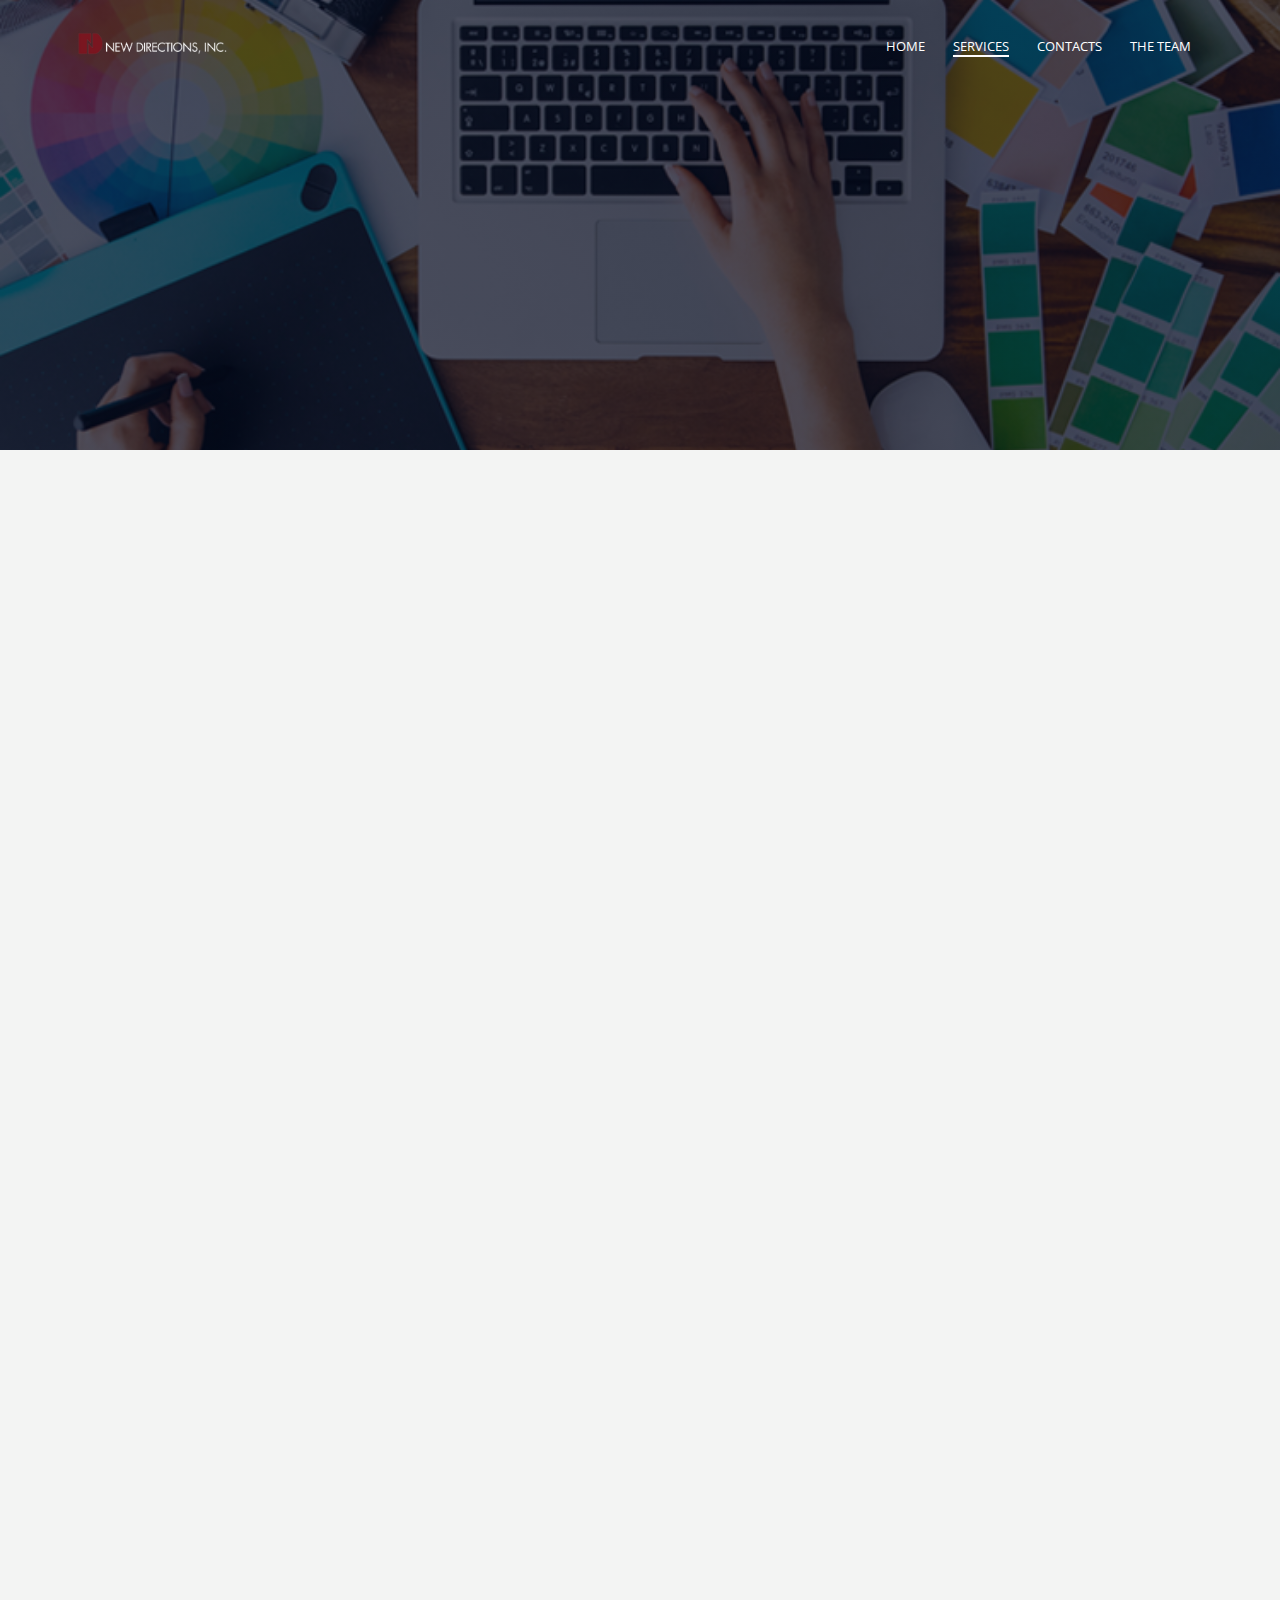
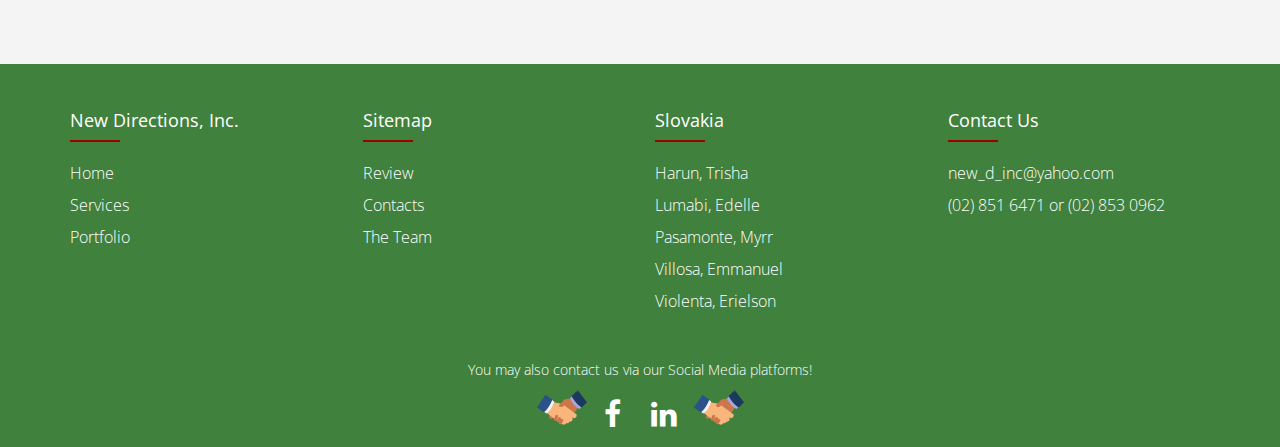
<file: services.html>
<!DOCTYPE html>
<html lang="en">
<head>
    <meta charset="UTF-8">
    <meta name="viewport" content="width=device-width, initial-scale=1.0">
    <title>Services</title>
    <link rel="icon" href="img/logo4.png">
    <link rel="stylesheet" href="styles.css">
    <link rel="preconnect" href="https://fonts.googleapis.com">
    <link rel="preconnect" href="https://fonts.gstatic.com" crossorigin>
    <link href="https://fonts.googleapis.com/css2?family=Open+Sans:wght@300;400;500;600;700;800&display=swap" rel="stylesheet">
    <link rel="stylesheet" href="https://cdnjs.cloudflare.com/ajax/libs/font-awesome/4.7.0/css/font-awesome.min.css">
</head>
<body>
    <!--top button-->
    <button onclick="topFunction()" id="myBtn" title="Go to top">Top</button>

    <script>
    // Get the button
    let mybutton = document.getElementById("myBtn");

    // When the user scrolls down 20px from the top of the document, show the button
    window.onscroll = function() {scrollFunction()};

    function scrollFunction() {
      if (document.body.scrollTop > 20 || document.documentElement.scrollTop > 20) {
        mybutton.style.display = "block";
      } else {
        mybutton.style.display = "none";
      }
    }

    // When the user clicks on the button, scroll to the top of the document
    function topFunction() {
      document.body.scrollTop = 0;
      document.documentElement.scrollTop = 0;
    }
    </script>
    
    <section class="header-services">
        <nav>
            <a href="index.html"><img src="img/logo.png"></a>
            <div class="nav-links" id="nav-links">
                <i class="fa fa-times" onclick="hideMenu()"></i>
                <ul>
                    <li><a href="index.html">HOME</a></li>
                    <li class="dropdown">
                        <a href="#" class="dropbtn active">SERVICES</a>
                        <div class="dropdown-content">
                            <a href="services.html" class="active">Services</a>
                            <a href="metro-rail.html">Portfolio</a>
                            <a href="comments.html">Reviews</a>
                        </div>
                    </li>                    
                    <li><a href="contactinfo.html">CONTACTS</a></li>
                    <li><a href="meet.html">THE TEAM</a></li>
                </ul>
            </div>
            <i class="fa fa-bars" onclick="showMenu()"></i>
        </nav>
        <h1>Services</h1>
    </section>

    <!--images of services-->
    <section class="services">
        <h1>Our Services</h1>
        <p>Marketing, reimagined. Discover non-traditional paths to traditional success.</p>

        <div class="row">
            <div class="services-col">
                <img src="img/Flyer.jpg" alt="brochure">
                <div class="layer">
                    <h3>BROCHURES</h3>
                </div>
            </div>
            <div class="services-col">
                <img src="img/WallAd1.jpg" alt="wall advertisement">
                <div class="layer">
                    <h3>WALL ADVERTISEMENT</h3>
                </div>
            </div>
            <div class="services-col">
                <img src="img/ProductPackage.jpg" alt="product package">
                <div class="layer">
                    <h3>PRODUCT PACKAGING</h3>
                </div>
            </div>
        </div>
    </section>

    <!--service price-->
    <section class="prices">
        <h2>Prices</h2>
        <p><i>Stop wasting budget, start wowing customers</i></p>
        <table>
            <tr>
                <th>MATERIAL</th>
                <th>SIZE</th>
                <th>PRICE</th>
            </tr>
            <tr>
                <td>Brochure</td>
                <td>13 inches by 8 inches</td>
                <td>P17,000 - P45,000</td>
            </tr>
            <tr>
                <td>Wall Advertisement</td>
                <td>14 inches by 22 inches</td>
                <td>P50,000 - P100,000</td>
            </tr>
            <tr>
                <td>Product Packaging</td>
                <td><i>subject to change based on product size</i></td>
                <td>P100,000 and above</td>
            </tr>
          </table>
    </section>

    <section>
        <!--sitemap-->
        <footer class="sitemap">
          <div class="container2">
              <div class="row2">
                  <div class="sitemap-col">
                      <br/>
                      <br/>
                      <h4>New Directions, Inc.</h4>
                      <ul>
                          <li><a href="index.html">Home</a></li>
                          <li><a href="services.html">Services</a></li>
                          <li><a href="metro-rail.html">Portfolio</a></li>
                      </ul>
                      <br/><br/><br/>
                  </div>
                  <div class="sitemap-col">
                      <br/>
                      <br/>
                      <h4>Sitemap</h4>
                      <ul>
                          <li><a href="comments.html">Review</a></li>
                          <li><a href="contactinfo.html">Contacts</a></li>
                          <li><a href="meet.html">The Team</a></li>
                      </ul>
                  </div>
                  <div class="sitemap-col">
                      <br/>
                      <br/>
                      <h4>Slovakia</h4>
                      <ul>
                          <li>Harun, Trisha</li>
                          <li>Lumabi, Edelle</li>
                          <li>Pasamonte, Myrr</li>
                          <li>Villosa, Emmanuel</li>
                          <li>Violenta, Erielson</li>
                      </ul>
                  </div>
                  <div class="sitemap-col">
                      <br/>
                      <br/>
                      <h4>Contact us</h4>
                      <ul>
                          <li>new_d_inc@yahoo.com</li>
                          <li>(02) 851 6471 or (02) 853 0962</li>
                      </ul>
                  </div>
                  
                  <br/>
              </div>
          </div>
          <!--footer-->
      <section class="footer">
          <h4></h4>
          <p>You may also contact us via our Social Media platforms!</p>
          <div class="icons">
              <img src="img/handshake.png" alt="handshake.png" class="icon-image">
              <a href="https://www.facebook.com/new.d.inc/" target="_blank" onclick="changeColor(this)"><i class="fa fa-facebook" id="facebook-icon"></i></a>
              <a href="https://www.linkedin.com/company/newdinc/" target="_blank" onclick="changeColor(this)"><i class="fa fa-linkedin" id="linkedin-icon"></i></a>
              <img src="img/handshake.png" alt="handshake.png" class="icon-image">
          </div>
      </section>        
      
      <script>
          function changeColor(element) {
          element.classList.toggle("clicked");
          }
    
      </script>
        <!--footer end-->
      </footer>
      <!--sitemap end-->
  </section>
    
    <!--js for toggle menu-->
    <script>
        var navLinks = document.getElementById("nav-links");
        
        function showMenu(){
            navLinks.style.right = "0";
        }
        
        function hideMenu(){
            navLinks.style.right = "-200px";
        }
    </script>
    <!--js for toggle menu end-->
</body>
</html>
</file>
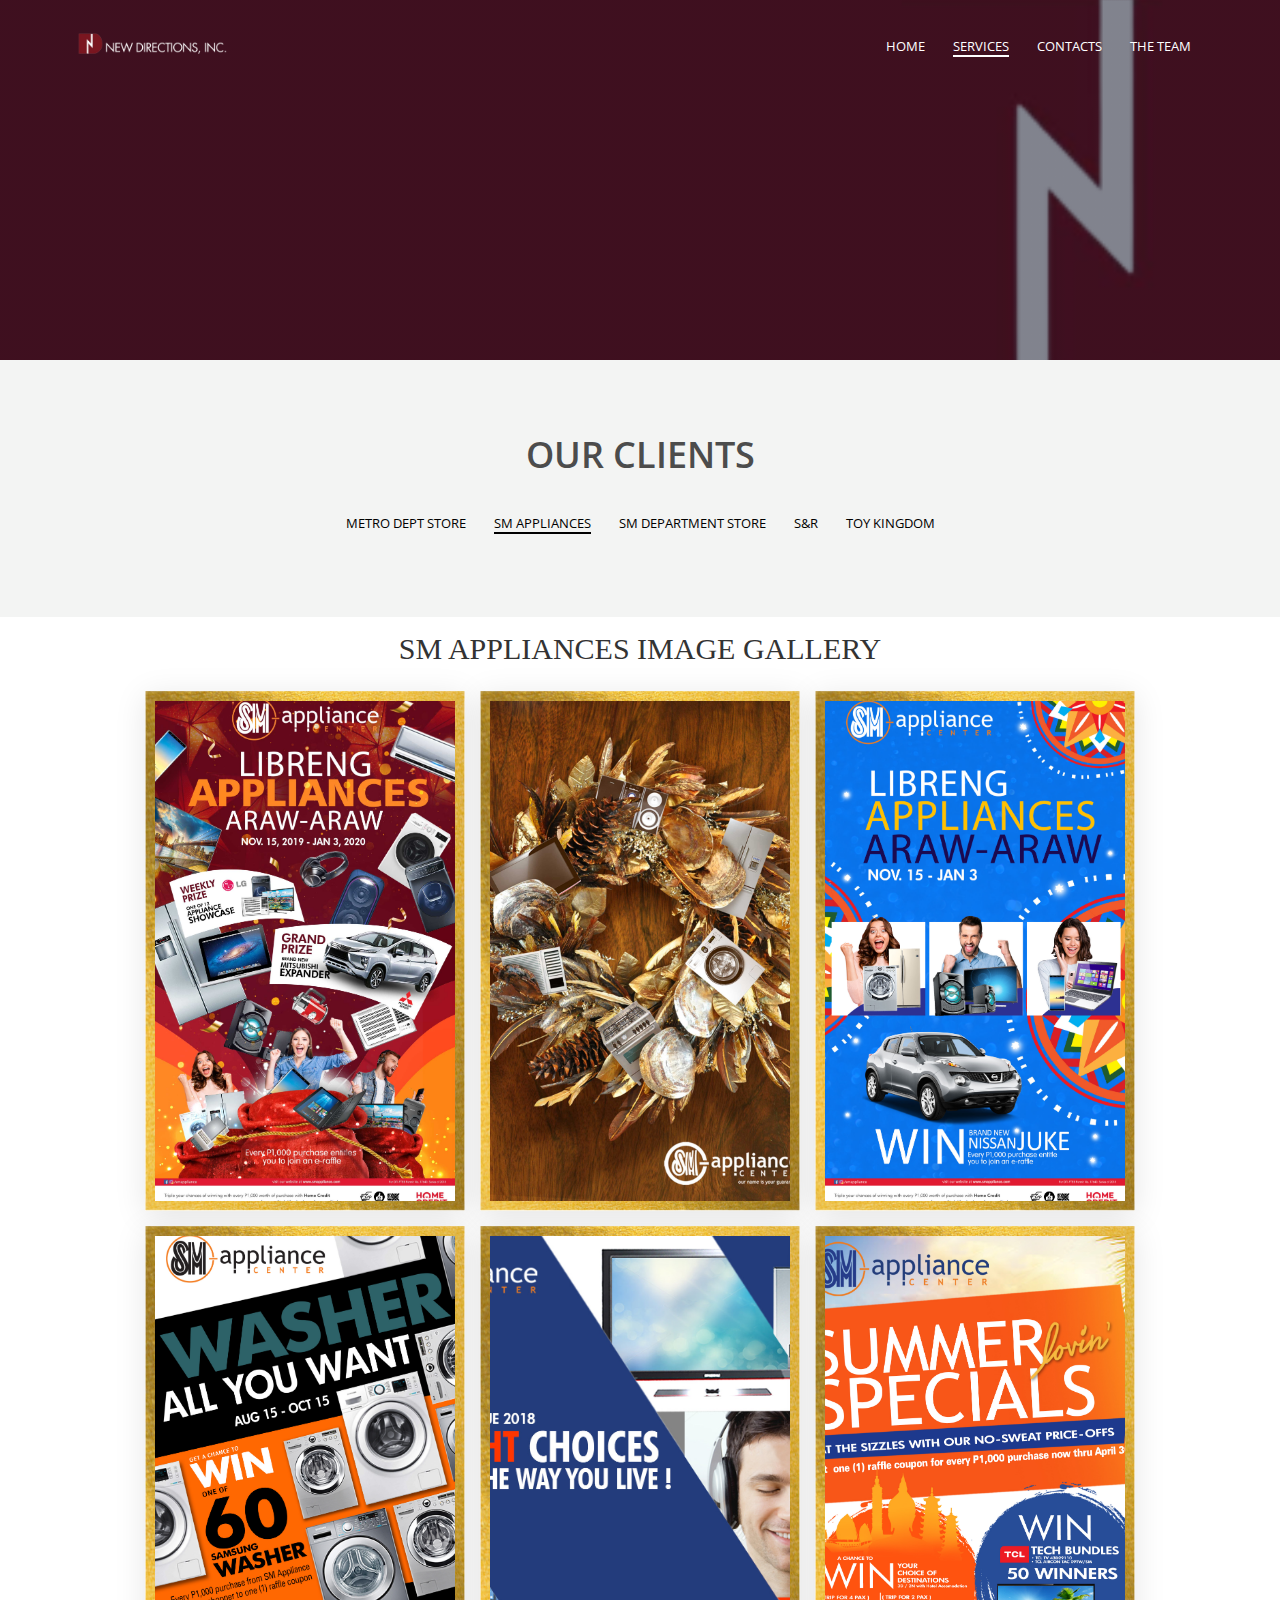
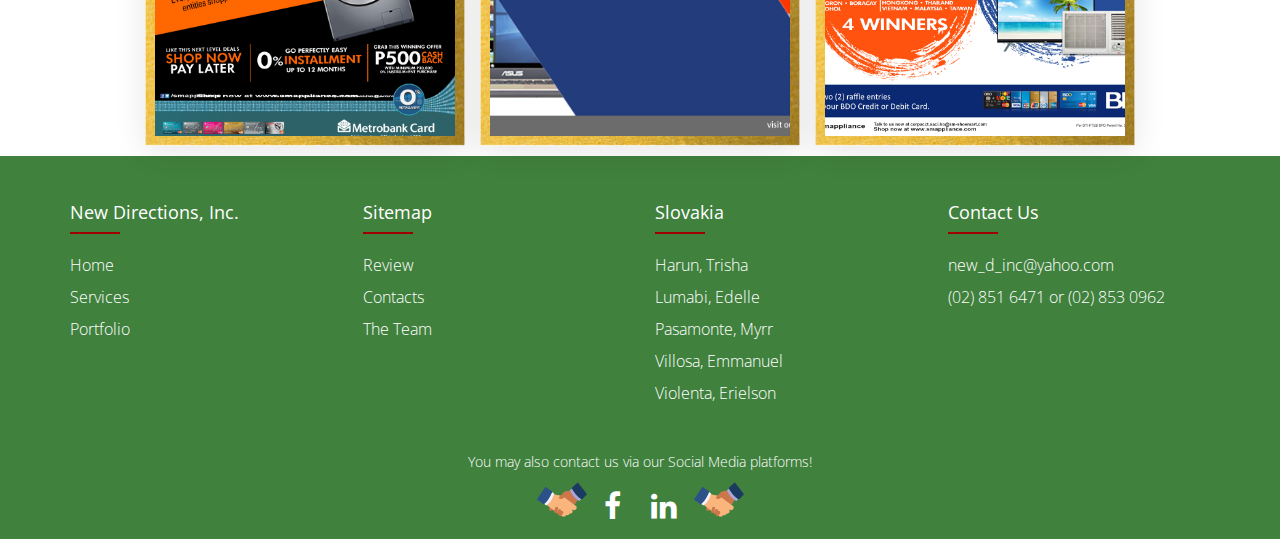
<file: sm-app.html>
<!DOCTYPE html>
<html lang="en">
<head>
    <meta charset="UTF-8">
    <meta name="viewport" content="width=device-width, initial-scale=1.0">
    <meta http-equiv="X-UA-Compatible" content="IE-edge">
    <title>Portfolio</title>
    <link rel="icon" href="img/logo.png">
    <link rel="stylesheet" href="styles.css">
    <link rel="preconnect" href="https://fonts.googleapis.com">
    <link rel="preconnect" href="https://fonts.gstatic.com" crossorigin>
    <link href="https://fonts.googleapis.com/css2?family=Open+Sans:wght@300;400;500;600;700;800&display=swap" rel="stylesheet">
    <link rel="stylesheet" href="https://cdnjs.cloudflare.com/ajax/libs/font-awesome/4.7.0/css/font-awesome.min.css">
</head>
<body>
    <!--top button-->
    <button onclick="topFunction()" id="myBtn" title="Go to top">Top</button>

    <script>
    // Get the button
    let mybutton = document.getElementById("myBtn");

    // When the user scrolls down 20px from the top of the document, show the button
    window.onscroll = function() {scrollFunction()};

    function scrollFunction() {
      if (document.body.scrollTop > 20 || document.documentElement.scrollTop > 20) {
        mybutton.style.display = "block";
      } else {
        mybutton.style.display = "none";
      }
    }

    // When the user clicks on the button, scroll to the top of the document
    function topFunction() {
      document.body.scrollTop = 0;
      document.documentElement.scrollTop = 0;
    }
    </script>
    
    <section class="portfolio-header">
      <nav>
        <a href="index.html"><img src="img/logo-white.png"></a>
        <div class="nav-links" id="nav-links">
            <i class="fa fa-times" onclick="hideMenu()"></i>
            <ul>
                <li><a href="index.html">HOME</a></li>
                <li class="dropdown">
                    <a href="#" class="dropbtn active">SERVICES</a>
                    <div class="dropdown-content">
                        <a href="services.html">Services</a>
                        <a href="metro-rail.html" class="active">Portfolio</a>
                        <a href="comments.html">Reviews</a>
                    </div>
                </li>                    
                <li><a href="contactinfo.html">CONTACTS</a></li>
                <li><a href="meet.html">THE TEAM</a></li>
            </ul>
        </div>
        <i class="fa fa-bars" onclick="showMenu()"></i>
    </nav>
        <h1>PORTFOLIO</h1>
    </section>

    <!--portfolio navbar-->
    <section class="portfolio-nav">
      <h1>OUR CLIENTS</h1>
      <nav>
        <div class="port-nav-links" id="port-nav-links">
            <ul>
                <li><a href="metro-rail.html">METRO DEPT STORE</a></li>                  
                <li><a href="sm-app.html"  class="active">SM APPLIANCES</a></li>
                <li><a href="sm-dept.html">SM DEPARTMENT STORE</a></li>
                <li><a href="snr.html">S&R</a></li>
                <li><a href="toyking.html">TOY KINGDOM</a></li>
            </ul>
        </div>
    </nav>
    </section>
    <!--portfolio navbar end-->

    <!--image gallery-->
    <div class="container">
        <h1>SM APPLIANCES IMAGE GALLERY</h1>
        <div class="image-container">
            <div class="image"><img src="img/smapp/1.jpg" alt=""></div>
            <div class="image"><img src="img/smapp/2.jpg" alt=""></div>
            <div class="image"><img src="img/smapp/3.jpg" alt=""></div>
            <div class="image"><img src="img/smapp/4.jpg" alt=""></div>
            <div class="image"><img src="img/smapp/5.jpg" alt=""></div>
            <div class="image"><img src="img/smapp/6.jpg" alt=""></div>
        </div>

        <div class="popup-image">
            <span>&times;</span>
            <img src="img/smapp/1.jpg" alt="">

        </div>

    </div>
    <!--script for image gal-->
    <script>
    document.querySelectorAll('.image-container img').forEach(image=>{
        image.onclick = () =>{
            document.querySelector('.popup-image').style.display ='block';
            document.querySelector('.popup-image img').src=image.getAttribute('src');
        }
    });
    document.querySelector('.popup-image span').onclick = () => {
        document.querySelector('.popup-image').style.display ='none';
    }
    </script>
    <!--script for image gal END-->

    <!--image gallery end-->

    <section>
        <!--sitemap-->
        <footer class="sitemap">
          <div class="container2">
              <div class="row2">
                  <div class="sitemap-col">
                      <br/>
                      <br/>
                      <h4>New Directions, Inc.</h4>
                      <ul>
                          <li><a href="index.html">Home</a></li>
                          <li><a href="services.html">Services</a></li>
                          <li><a href="metro-rail.html">Portfolio</a></li>
                      </ul>
                      <br/><br/><br/>
                  </div>
                  <div class="sitemap-col">
                      <br/>
                      <br/>
                      <h4>Sitemap</h4>
                      <ul>
                          <li><a href="comments.html">Review</a></li>
                          <li><a href="contactinfo.html">Contacts</a></li>
                          <li><a href="meet.html">The Team</a></li>
                      </ul>
                  </div>
                  <div class="sitemap-col">
                      <br/>
                      <br/>
                      <h4>Slovakia</h4>
                      <ul>
                          <li>Harun, Trisha</li>
                          <li>Lumabi, Edelle</li>
                          <li>Pasamonte, Myrr</li>
                          <li>Villosa, Emmanuel</li>
                          <li>Violenta, Erielson</li>
                      </ul>
                  </div>
                  <div class="sitemap-col">
                      <br/>
                      <br/>
                      <h4>Contact us</h4>
                      <ul>
                          <li>new_d_inc@yahoo.com</li>
                          <li>(02) 851 6471 or (02) 853 0962</li>
                      </ul>
                  </div>
                  
                  <br/>
              </div>
          </div>
          <!--footer-->
      <section class="footer">
          <h4></h4>
          <p>You may also contact us via our Social Media platforms!</p>
          <div class="icons">
              <img src="img/handshake.png" alt="handshake.png" class="icon-image">
              <a href="https://www.facebook.com/new.d.inc/" target="_blank" onclick="changeColor(this)"><i class="fa fa-facebook" id="facebook-icon"></i></a>
              <a href="https://www.linkedin.com/company/newdinc/" target="_blank" onclick="changeColor(this)"><i class="fa fa-linkedin" id="linkedin-icon"></i></a>
              <img src="img/handshake.png" alt="handshake.png" class="icon-image">
          </div>
      </section>        
      
      <script>
          function changeColor(element) {
          element.classList.toggle("clicked");
          }
    
      </script>
        <!--footer end-->
      </footer>
      <!--sitemap end-->
  </section>
  
  <script>
      function changeColor(element) {
      element.classList.toggle("clicked");
      }

  </script>
    <!--footer end-->

    <!--js for toggle menu-->
    <script>
        var navLinks = document.getElementById("nav-links");
        
        function showMenu(){
            navLinks.style.right = "0";
        }
        
        function hideMenu(){
            navLinks.style.right = "-200px";
        }
    </script>
    <!--js for toggle menu end-->

</body>
</html>
</file>
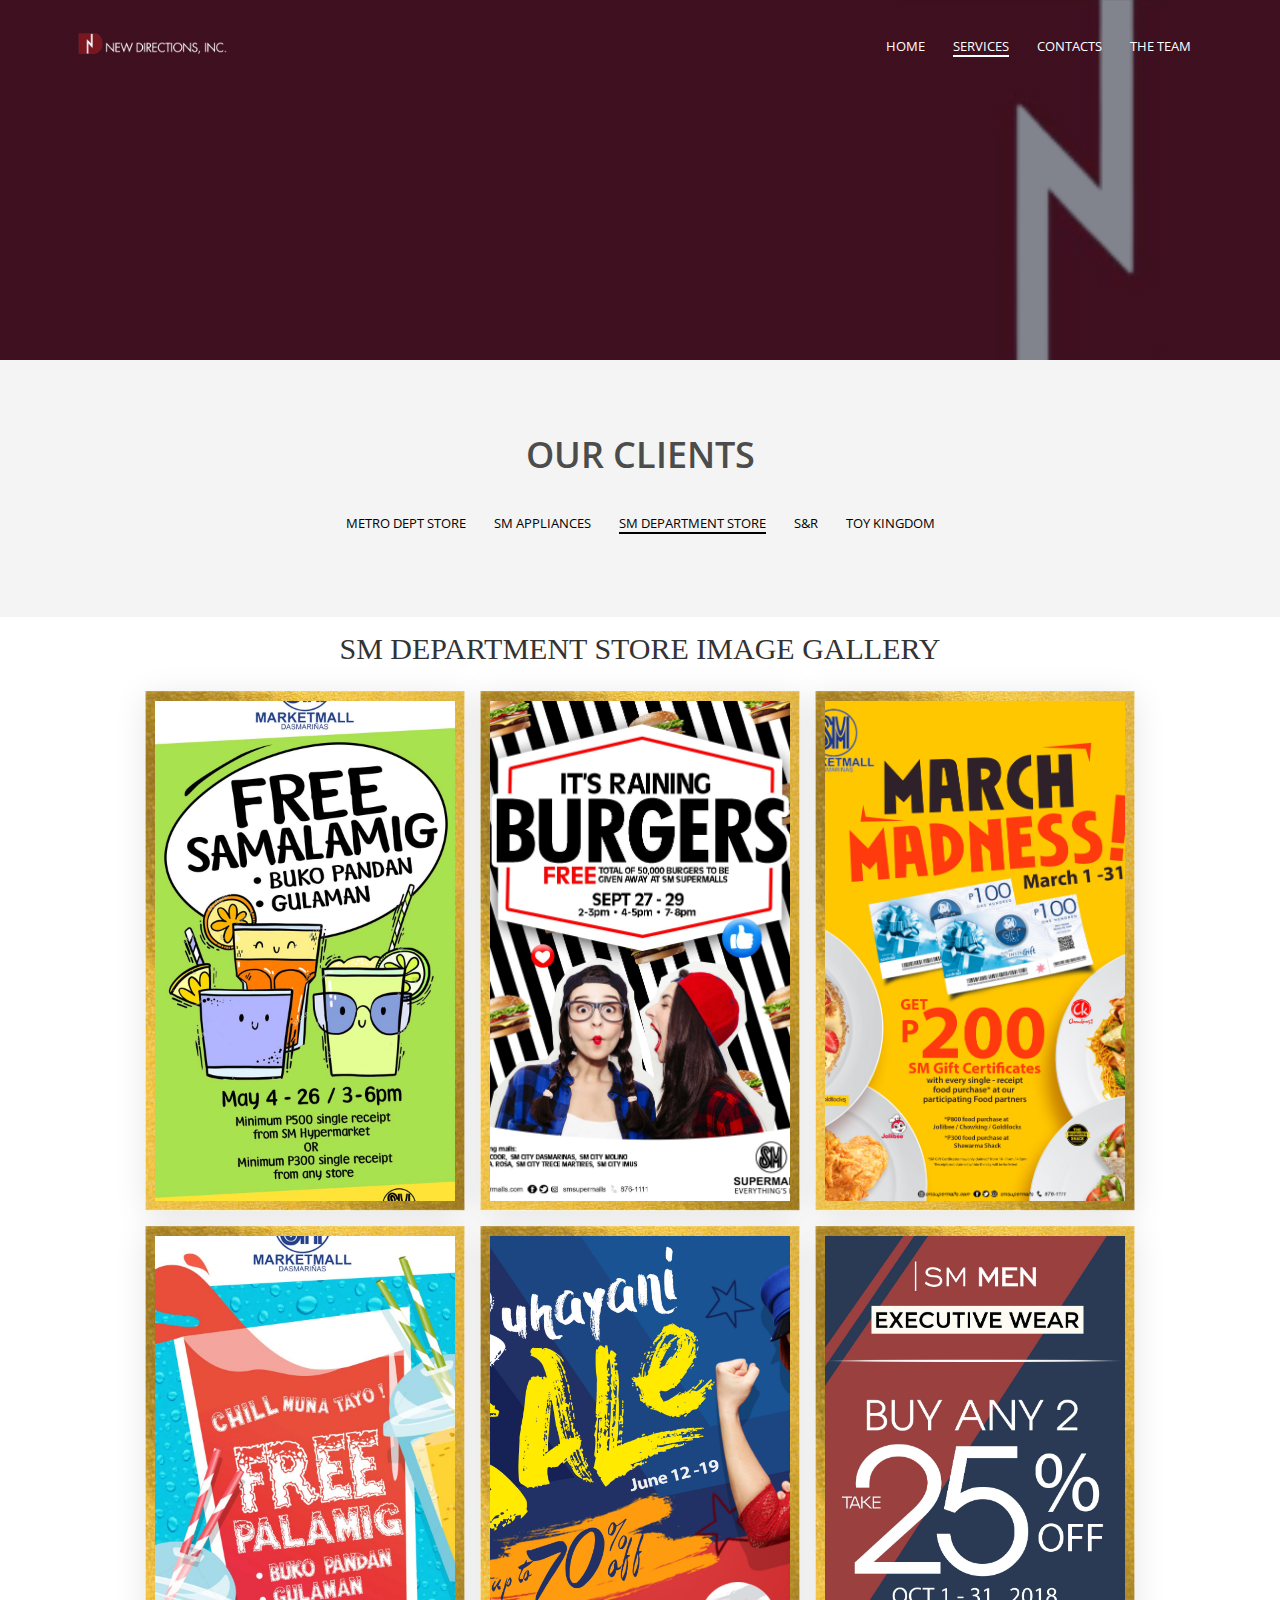
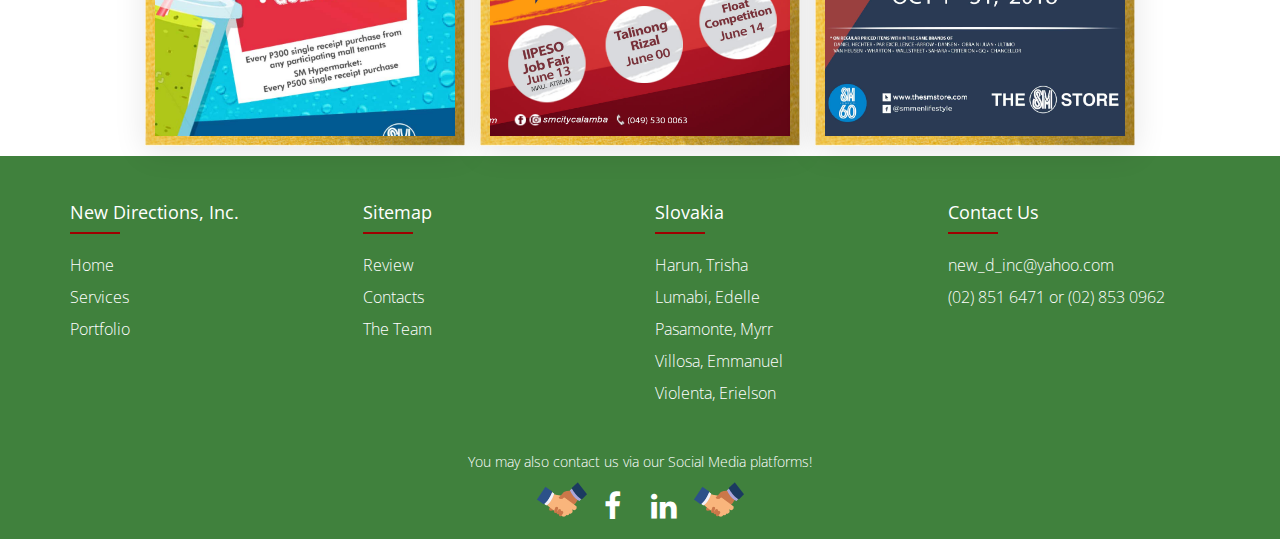
<file: sm-dept.html>
<!DOCTYPE html>
<html lang="en">
<head>
    <meta charset="UTF-8">
    <meta name="viewport" content="width=device-width, initial-scale=1.0">
    <meta http-equiv="X-UA-Compatible" content="IE-edge">
    <title>Portfolio</title>
    <link rel="icon" href="img/logo4.png">
    <link rel="stylesheet" href="styles.css">
    <link rel="preconnect" href="https://fonts.googleapis.com">
    <link rel="preconnect" href="https://fonts.gstatic.com" crossorigin>
    <link href="https://fonts.googleapis.com/css2?family=Open+Sans:wght@300;400;500;600;700;800&display=swap" rel="stylesheet">
    <link rel="stylesheet" href="https://cdnjs.cloudflare.com/ajax/libs/font-awesome/4.7.0/css/font-awesome.min.css">
</head>
<body>
    <!--top button-->
    <button onclick="topFunction()" id="myBtn" title="Go to top">Top</button>

    <script>
    // Get the button
    let mybutton = document.getElementById("myBtn");

    // When the user scrolls down 20px from the top of the document, show the button
    window.onscroll = function() {scrollFunction()};

    function scrollFunction() {
      if (document.body.scrollTop > 20 || document.documentElement.scrollTop > 20) {
        mybutton.style.display = "block";
      } else {
        mybutton.style.display = "none";
      }
    }

    // When the user clicks on the button, scroll to the top of the document
    function topFunction() {
      document.body.scrollTop = 0;
      document.documentElement.scrollTop = 0;
    }
    </script>
    
    <section class="portfolio-header">
      <nav>
        <a href="index.html"><img src="img/logo-white.png"></a>
        <div class="nav-links" id="nav-links">
            <i class="fa fa-times" onclick="hideMenu()"></i>
            <ul>
                <li><a href="index.html">HOME</a></li>
                <li class="dropdown">
                    <a href="#" class="dropbtn active">SERVICES</a>
                    <div class="dropdown-content">
                        <a href="services.html">Services</a>
                        <a href="metro-rail.html" class="active">Portfolio</a>
                        <a href="comments.html">Reviews</a>
                    </div>
                </li>                    
                <li><a href="contactinfo.html">CONTACTS</a></li>
                <li><a href="meet.html">THE TEAM</a></li>
            </ul>
        </div>
        <i class="fa fa-bars" onclick="showMenu()"></i>
    </nav>
        <h1>PORTFOLIO</h1>
    </section>

    <!--portfolio navbar-->
    <section class="portfolio-nav">
        <h1>OUR CLIENTS</h1>
        <nav>
          <div class="port-nav-links" id="port-nav-links">
              <ul>
                  <li><a href="metro-rail.html">METRO DEPT STORE</a></li>                  
                  <li><a href="sm-app.html">SM APPLIANCES</a></li>
                  <li><a href="sm-dept.html" class="active">SM DEPARTMENT STORE</a></li>
                  <li><a href="snr.html">S&R</a></li>
                  <li><a href="toyking.html">TOY KINGDOM</a></li>
              </ul>
          </div>
      </nav>
      </section>
      <!--portfolio navbar end-->

    <!--image gallery-->
    <div class="container">
        <h1>SM DEPARTMENT STORE IMAGE GALLERY</h1>
        <div class="image-container">
            <div class="image"><img src="img/smdept/1.jpg" alt=""></div>
            <div class="image"><img src="img/smdept/2.jpg" alt=""></div>
            <div class="image"><img src="img/smdept/3.jpg" alt=""></div>
            <div class="image"><img src="img/smdept/4.jpg" alt=""></div>
            <div class="image"><img src="img/smdept/5.jpg" alt=""></div>
            <div class="image"><img src="img/smdept/6.jpg" alt=""></div>
        </div>

        <div class="popup-image">
            <span>&times;</span>
            <img src="img/smapp/1.jpg" alt="">

        </div>

    </div>
    <!--script for image gal-->
    <script>
    document.querySelectorAll('.image-container img').forEach(image=>{
        image.onclick = () =>{
            document.querySelector('.popup-image').style.display ='block';
            document.querySelector('.popup-image img').src=image.getAttribute('src');
        }
    });
    document.querySelector('.popup-image span').onclick = () => {
        document.querySelector('.popup-image').style.display ='none';
    }
    </script>
    <!--script for image gal END-->

    <!--image gallery end-->

    <section>
        <!--sitemap-->
        <footer class="sitemap">
          <div class="container2">
              <div class="row2">
                  <div class="sitemap-col">
                      <br/>
                      <br/>
                      <h4>New Directions, Inc.</h4>
                      <ul>
                          <li><a href="index.html">Home</a></li>
                          <li><a href="services.html">Services</a></li>
                          <li><a href="metro-rail.html">Portfolio</a></li>
                      </ul>
                      <br/><br/><br/>
                  </div>
                  <div class="sitemap-col">
                      <br/>
                      <br/>
                      <h4>Sitemap</h4>
                      <ul>
                          <li><a href="comments.html">Review</a></li>
                          <li><a href="contactinfo.html">Contacts</a></li>
                          <li><a href="meet.html">The Team</a></li>
                      </ul>
                  </div>
                  <div class="sitemap-col">
                      <br/>
                      <br/>
                      <h4>Slovakia</h4>
                      <ul>
                          <li>Harun, Trisha</li>
                          <li>Lumabi, Edelle</li>
                          <li>Pasamonte, Myrr</li>
                          <li>Villosa, Emmanuel</li>
                          <li>Violenta, Erielson</li>
                      </ul>
                  </div>
                  <div class="sitemap-col">
                      <br/>
                      <br/>
                      <h4>Contact us</h4>
                      <ul>
                          <li>new_d_inc@yahoo.com</li>
                          <li>(02) 851 6471 or (02) 853 0962</li>
                      </ul>
                  </div>
                  
                  <br/>
              </div>
          </div>
          <!--footer-->
      <section class="footer">
          <h4></h4>
          <p>You may also contact us via our Social Media platforms!</p>
          <div class="icons">
              <img src="img/handshake.png" alt="handshake.png" class="icon-image">
              <a href="https://www.facebook.com/new.d.inc/" target="_blank" onclick="changeColor(this)"><i class="fa fa-facebook" id="facebook-icon"></i></a>
              <a href="https://www.linkedin.com/company/newdinc/" target="_blank" onclick="changeColor(this)"><i class="fa fa-linkedin" id="linkedin-icon"></i></a>
              <img src="img/handshake.png" alt="handshake.png" class="icon-image">
          </div>
      </section>        
      
      <script>
          function changeColor(element) {
          element.classList.toggle("clicked");
          }
    
      </script>
        <!--footer end-->
      </footer>
      <!--sitemap end-->
  </section>

    <!--js for toggle menu-->
    <script>
        var navLinks = document.getElementById("nav-links");
        
        function showMenu(){
            navLinks.style.right = "0";
        }
        
        function hideMenu(){
            navLinks.style.right = "-200px";
        }
    </script>
    <!--js for toggle menu end-->

</body>
</html>
</file>
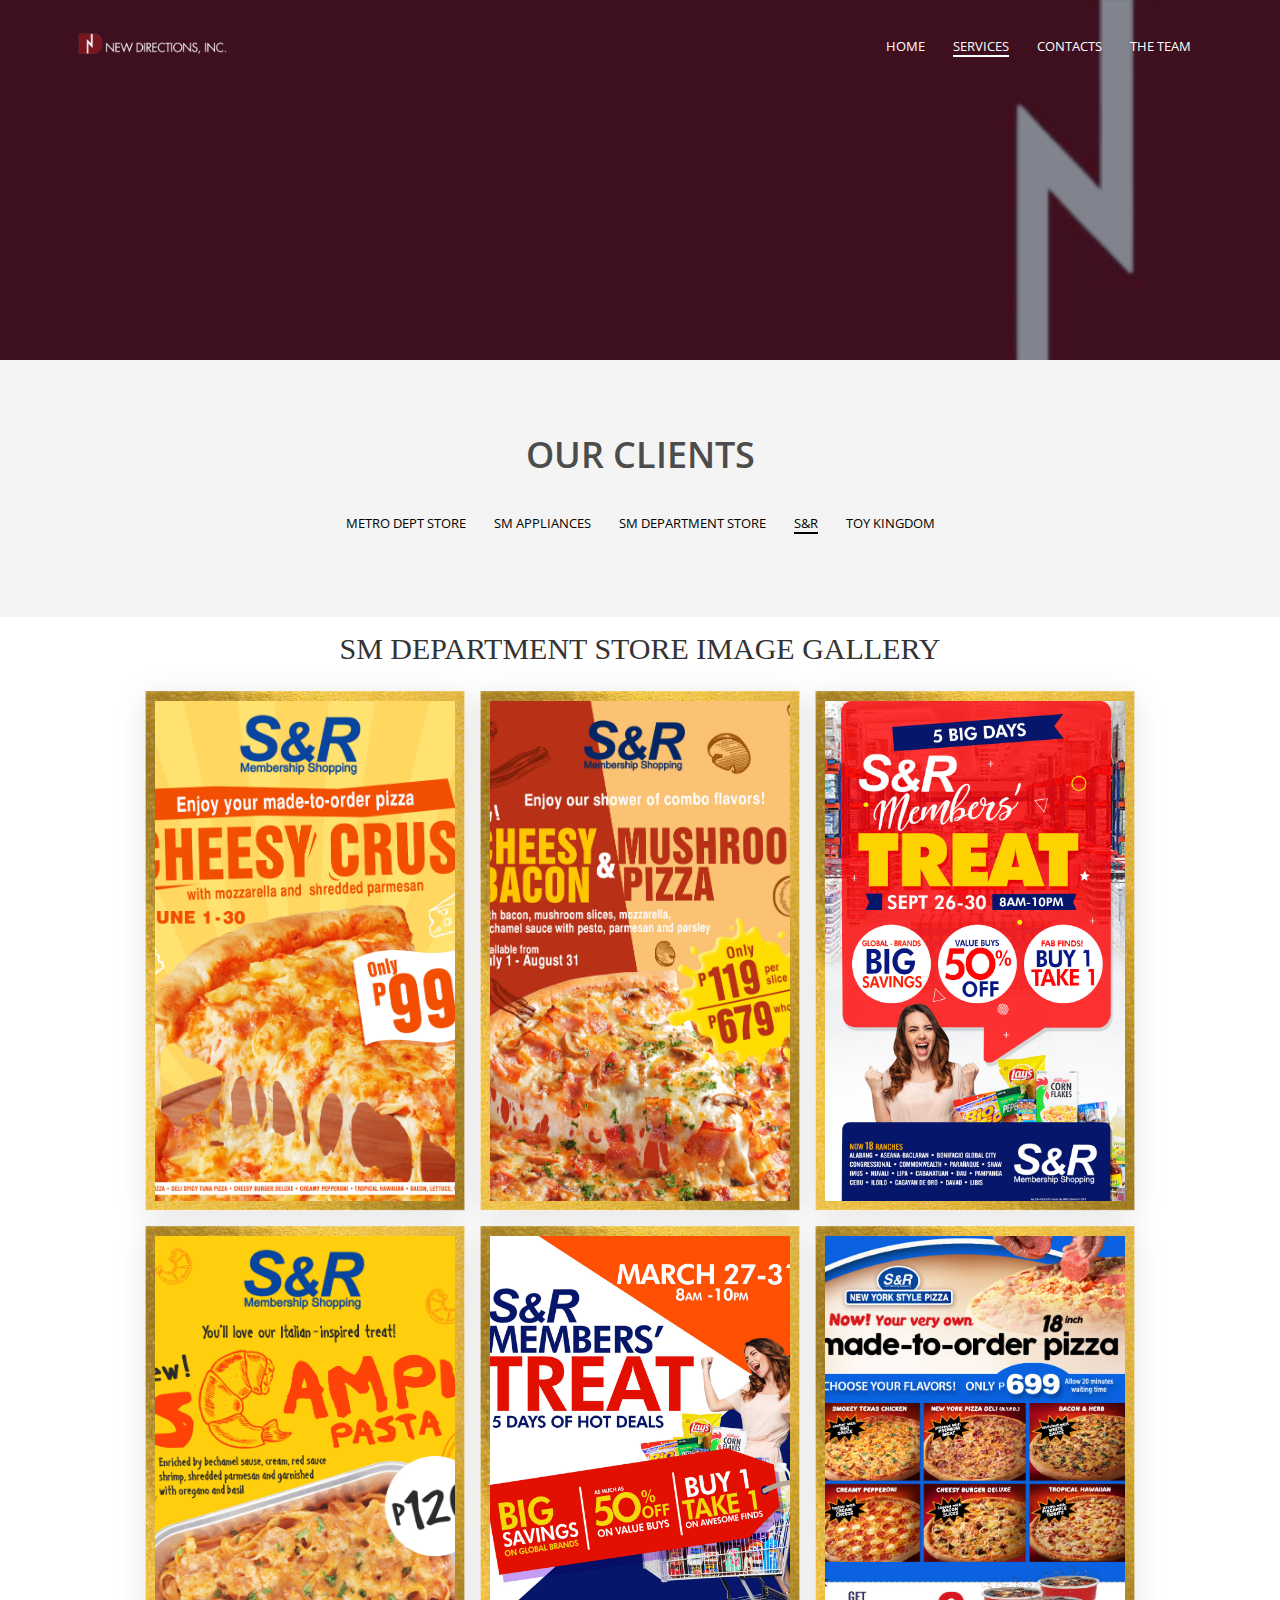
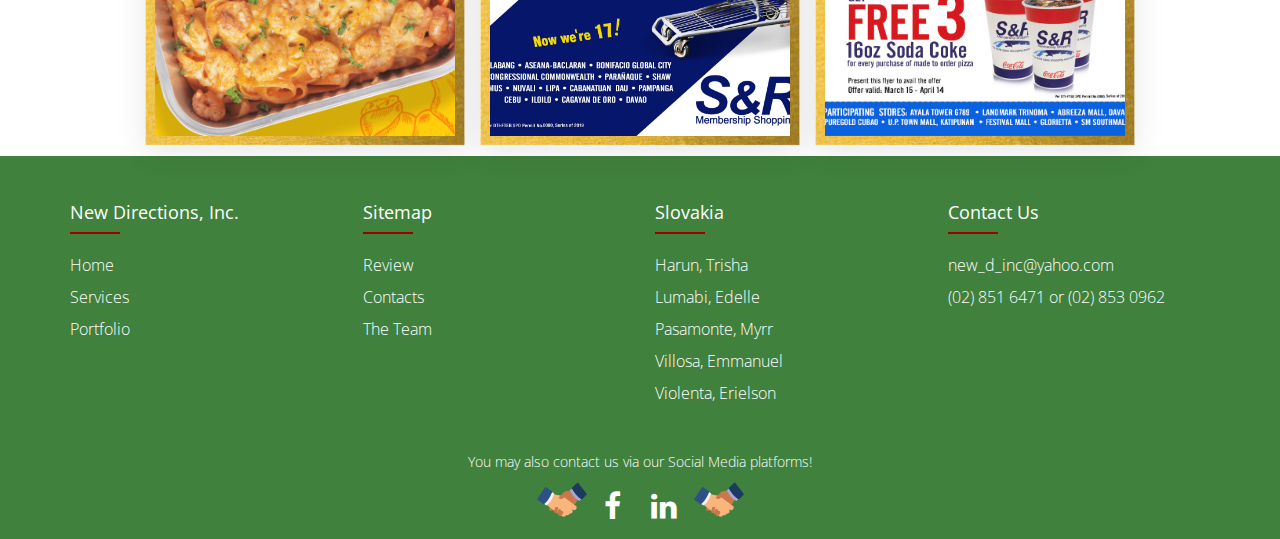
<file: snr.html>
<!DOCTYPE html>
<html lang="en">
<head>
    <meta charset="UTF-8">
    <meta name="viewport" content="width=device-width, initial-scale=1.0">
    <meta http-equiv="X-UA-Compatible" content="IE-edge">
    <title>Portfolio</title>
    <link rel="icon" href="img/logo4.png">
    <link rel="stylesheet" href="styles.css">
    <link rel="preconnect" href="https://fonts.googleapis.com">
    <link rel="preconnect" href="https://fonts.gstatic.com" crossorigin>
    <link href="https://fonts.googleapis.com/css2?family=Open+Sans:wght@300;400;500;600;700;800&display=swap" rel="stylesheet">
    <link rel="stylesheet" href="https://cdnjs.cloudflare.com/ajax/libs/font-awesome/4.7.0/css/font-awesome.min.css">
</head>
<body>
    <!--top button-->
    <button onclick="topFunction()" id="myBtn" title="Go to top">Top</button>

    <script>
    // Get the button
    let mybutton = document.getElementById("myBtn");

    // When the user scrolls down 20px from the top of the document, show the button
    window.onscroll = function() {scrollFunction()};

    function scrollFunction() {
      if (document.body.scrollTop > 20 || document.documentElement.scrollTop > 20) {
        mybutton.style.display = "block";
      } else {
        mybutton.style.display = "none";
      }
    }

    // When the user clicks on the button, scroll to the top of the document
    function topFunction() {
      document.body.scrollTop = 0;
      document.documentElement.scrollTop = 0;
    }
    </script>
    
    <section class="portfolio-header">
      <nav>
        <a href="index.html"><img src="img/logo-white.png"></a>
        <div class="nav-links" id="nav-links">
            <i class="fa fa-times" onclick="hideMenu()"></i>
            <ul>
                <li><a href="index.html">HOME</a></li>
                <li class="dropdown">
                    <a href="#" class="dropbtn active">SERVICES</a>
                    <div class="dropdown-content">
                        <a href="services.html">Services</a>
                        <a href="metro-rail.html" class="active">Portfolio</a>
                        <a href="comments.html">Reviews</a>
                    </div>
                </li>                    
                <li><a href="contactinfo.html">CONTACTS</a></li>
                <li><a href="meet.html">THE TEAM</a></li>
            </ul>
        </div>
        <i class="fa fa-bars" onclick="showMenu()"></i>
    </nav>
        <h1>PORTFOLIO</h1>
    </section>

    <!--portfolio navbar-->
    <section class="portfolio-nav">
        <h1>OUR CLIENTS</h1>
        <nav>
          <div class="port-nav-links" id="port-nav-links">
              <ul>
                  <li><a href="metro-rail.html">METRO DEPT STORE</a></li>                  
                  <li><a href="sm-app.html">SM APPLIANCES</a></li>
                  <li><a href="sm-dept.html">SM DEPARTMENT STORE</a></li>
                  <li><a href="snr.html"  class="active">S&R</a></li>
                  <li><a href="toyking.html">TOY KINGDOM</a></li>
              </ul>
          </div>
      </nav>
      </section>
      <!--portfolio navbar end-->

    <!--image gallery-->
    <div class="container">
        <h1>SM DEPARTMENT STORE IMAGE GALLERY</h1>
        <div class="image-container">
            <div class="image"><img src="img/snr/1.jpg" alt=""></div>
            <div class="image"><img src="img/snr/2.jpg" alt=""></div>
            <div class="image"><img src="img/snr/3.jpg" alt=""></div>
            <div class="image"><img src="img/snr/4.jpg" alt=""></div>
            <div class="image"><img src="img/snr/5.jpg" alt=""></div>
            <div class="image"><img src="img/snr/6.jpg" alt=""></div>
        </div>

        <div class="popup-image">
            <span>&times;</span>
            <img src="img/snr/1.jpg" alt="">

        </div>

    </div>
    <!--script for image gal-->
    <script>
    document.querySelectorAll('.image-container img').forEach(image=>{
        image.onclick = () =>{
            document.querySelector('.popup-image').style.display ='block';
            document.querySelector('.popup-image img').src=image.getAttribute('src');
        }
    });
    document.querySelector('.popup-image span').onclick = () => {
        document.querySelector('.popup-image').style.display ='none';
    }
    </script>
    <!--script for image gal END-->

    <!--image gallery end-->

    <section>
        <!--sitemap-->
        <footer class="sitemap">
          <div class="container2">
              <div class="row2">
                  <div class="sitemap-col">
                      <br/>
                      <br/>
                      <h4>New Directions, Inc.</h4>
                      <ul>
                          <li><a href="index.html">Home</a></li>
                          <li><a href="services.html">Services</a></li>
                          <li><a href="metro-rail.html">Portfolio</a></li>
                      </ul>
                      <br/><br/><br/>
                  </div>
                  <div class="sitemap-col">
                      <br/>
                      <br/>
                      <h4>Sitemap</h4>
                      <ul>
                          <li><a href="comments.html">Review</a></li>
                          <li><a href="contactinfo.html">Contacts</a></li>
                          <li><a href="meet.html">The Team</a></li>
                      </ul>
                  </div>
                  <div class="sitemap-col">
                      <br/>
                      <br/>
                      <h4>Slovakia</h4>
                      <ul>
                          <li>Harun, Trisha</li>
                          <li>Lumabi, Edelle</li>
                          <li>Pasamonte, Myrr</li>
                          <li>Villosa, Emmanuel</li>
                          <li>Violenta, Erielson</li>
                      </ul>
                  </div>
                  <div class="sitemap-col">
                      <br/>
                      <br/>
                      <h4>Contact us</h4>
                      <ul>
                          <li>new_d_inc@yahoo.com</li>
                          <li>(02) 851 6471 or (02) 853 0962</li>
                      </ul>
                  </div>
                  
                  <br/>
              </div>
          </div>
          <!--footer-->
      <section class="footer">
          <h4></h4>
          <p>You may also contact us via our Social Media platforms!</p>
          <div class="icons">
              <img src="img/handshake.png" alt="handshake.png" class="icon-image">
              <a href="https://www.facebook.com/new.d.inc/" target="_blank" onclick="changeColor(this)"><i class="fa fa-facebook" id="facebook-icon"></i></a>
              <a href="https://www.linkedin.com/company/newdinc/" target="_blank" onclick="changeColor(this)"><i class="fa fa-linkedin" id="linkedin-icon"></i></a>
              <img src="img/handshake.png" alt="handshake.png" class="icon-image">
          </div>
      </section>        
      
      <script>
          function changeColor(element) {
          element.classList.toggle("clicked");
          }
    
      </script>
        <!--footer end-->
      </footer>
      <!--sitemap end-->
  </section>

    <!--js for toggle menu-->
    <script>
        var navLinks = document.getElementById("nav-links");
        
        function showMenu(){
            navLinks.style.right = "0";
        }
        
        function hideMenu(){
            navLinks.style.right = "-200px";
        }
    </script>
    <!--js for toggle menu end-->

</body>
</html>
</file>
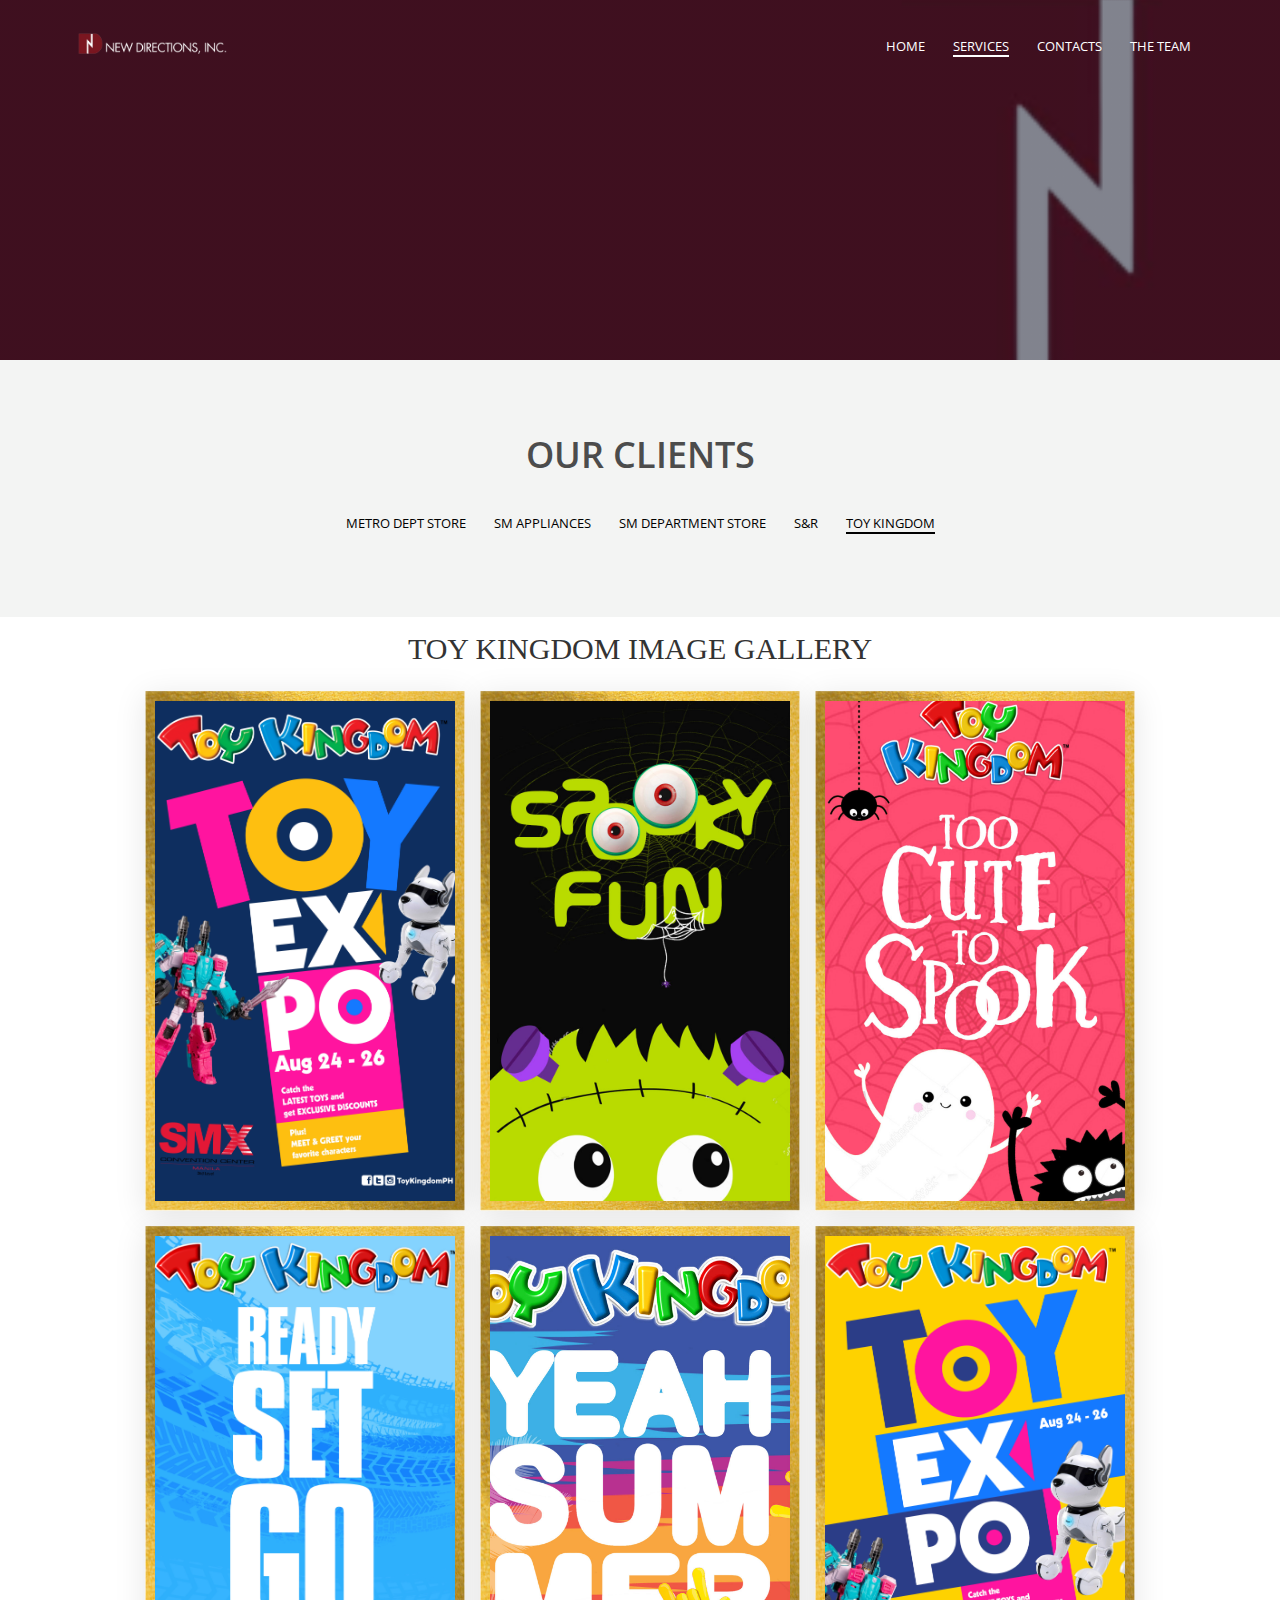
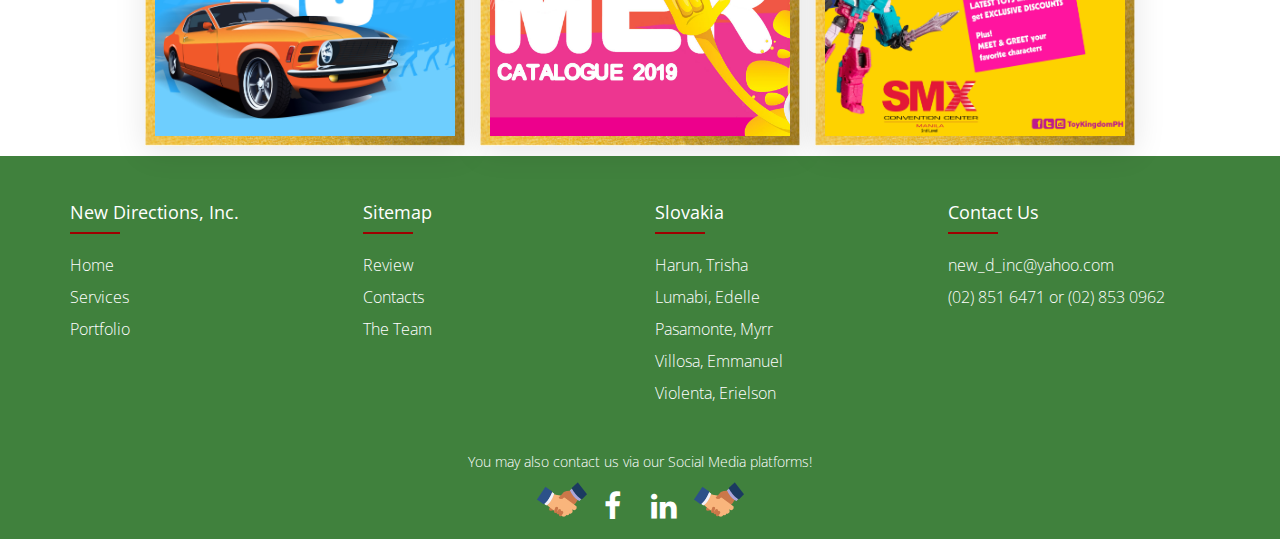
<file: toyking.html>
<!DOCTYPE html>
<html lang="en">
<head>
    <meta charset="UTF-8">
    <meta name="viewport" content="width=device-width, initial-scale=1.0">
    <meta http-equiv="X-UA-Compatible" content="IE-edge">
    <title>Portfolio</title>
    <link rel="icon" href="img/logo4.png">
    <link rel="stylesheet" href="styles.css">
    <link rel="preconnect" href="https://fonts.googleapis.com">
    <link rel="preconnect" href="https://fonts.gstatic.com" crossorigin>
    <link href="https://fonts.googleapis.com/css2?family=Open+Sans:wght@300;400;500;600;700;800&display=swap" rel="stylesheet">
    <link rel="stylesheet" href="https://cdnjs.cloudflare.com/ajax/libs/font-awesome/4.7.0/css/font-awesome.min.css">
</head>
<body>
    <!--top button-->
    <button onclick="topFunction()" id="myBtn" title="Go to top">Top</button>

    <script>
    // Get the button
    let mybutton = document.getElementById("myBtn");

    // When the user scrolls down 20px from the top of the document, show the button
    window.onscroll = function() {scrollFunction()};

    function scrollFunction() {
      if (document.body.scrollTop > 20 || document.documentElement.scrollTop > 20) {
        mybutton.style.display = "block";
      } else {
        mybutton.style.display = "none";
      }
    }

    // When the user clicks on the button, scroll to the top of the document
    function topFunction() {
      document.body.scrollTop = 0;
      document.documentElement.scrollTop = 0;
    }
    </script>
    
    <section class="portfolio-header">
      <nav>
        <a href="index.html"><img src="img/logo-white.png"></a>
        <div class="nav-links" id="nav-links">
            <i class="fa fa-times" onclick="hideMenu()"></i>
            <ul>
                <li><a href="index.html">HOME</a></li>
                <li class="dropdown">
                    <a href="#" class="dropbtn active">SERVICES</a>
                    <div class="dropdown-content">
                        <a href="services.html">Services</a>
                        <a href="metro-rail.html" class="active">Portfolio</a>
                        <a href="comments.html">Reviews</a>
                    </div>
                </li>                    
                <li><a href="contactinfo.html">CONTACTS</a></li>
                <li><a href="meet.html">THE TEAM</a></li>
            </ul>
        </div>
        <i class="fa fa-bars" onclick="showMenu()"></i>
    </nav>
        <h1>PORTFOLIO</h1>
    </section>

    <!--portfolio navbar-->
    <section class="portfolio-nav">
        <h1>OUR CLIENTS</h1>
        <nav>
          <div class="port-nav-links" id="port-nav-links">
              <ul>
                  <li><a href="metro-rail.html">METRO DEPT STORE</a></li>                  
                  <li><a href="sm-app.html">SM APPLIANCES</a></li>
                  <li><a href="sm-dept.html">SM DEPARTMENT STORE</a></li>
                  <li><a href="snr.html">S&R</a></li>
                  <li><a href="toyking.html"  class="active">TOY KINGDOM</a></li>
              </ul>
          </div>
      </nav>
      </section>
      <!--portfolio navbar end-->

    <!--image gallery-->
    <div class="container">
        <h1>TOY KINGDOM IMAGE GALLERY</h1>
        <div class="image-container">
            <div class="image"><img src="img/tk/1.jpg" alt=""></div>
            <div class="image"><img src="img/tk/2.jpg" alt=""></div>
            <div class="image"><img src="img/tk/3.jpg" alt=""></div>
            <div class="image"><img src="img/tk/4.jpg" alt=""></div>
            <div class="image"><img src="img/tk/5.jpg" alt=""></div>
            <div class="image"><img src="img/tk/6.jpg" alt=""></div>
        </div>

        <div class="popup-image">
            <span>&times;</span>
            <img src="img/tk/1.jpg" alt="">

        </div>

    </div>
    <!--script for image gal-->
    <script>
    document.querySelectorAll('.image-container img').forEach(image=>{
        image.onclick = () =>{
            document.querySelector('.popup-image').style.display ='block';
            document.querySelector('.popup-image img').src=image.getAttribute('src');
        }
    });
    document.querySelector('.popup-image span').onclick = () => {
        document.querySelector('.popup-image').style.display ='none';
    }
    </script>
    <!--script for image gal END-->

    <!--image gallery end-->

    <section>
        <!--sitemap-->
        <footer class="sitemap">
          <div class="container2">
              <div class="row2">
                  <div class="sitemap-col">
                      <br/>
                      <br/>
                      <h4>New Directions, Inc.</h4>
                      <ul>
                          <li><a href="index.html">Home</a></li>
                          <li><a href="services.html">Services</a></li>
                          <li><a href="metro-rail.html">Portfolio</a></li>
                      </ul>
                      <br/><br/><br/>
                  </div>
                  <div class="sitemap-col">
                      <br/>
                      <br/>
                      <h4>Sitemap</h4>
                      <ul>
                          <li><a href="comments.html">Review</a></li>
                          <li><a href="contactinfo.html">Contacts</a></li>
                          <li><a href="meet.html">The Team</a></li>
                      </ul>
                  </div>
                  <div class="sitemap-col">
                      <br/>
                      <br/>
                      <h4>Slovakia</h4>
                      <ul>
                          <li>Harun, Trisha</li>
                          <li>Lumabi, Edelle</li>
                          <li>Pasamonte, Myrr</li>
                          <li>Villosa, Emmanuel</li>
                          <li>Violenta, Erielson</li>
                      </ul>
                  </div>
                  <div class="sitemap-col">
                      <br/>
                      <br/>
                      <h4>Contact us</h4>
                      <ul>
                          <li>new_d_inc@yahoo.com</li>
                          <li>(02) 851 6471 or (02) 853 0962</li>
                      </ul>
                  </div>
                  
                  <br/>
              </div>
          </div>
          <!--footer-->
      <section class="footer">
          <h4></h4>
          <p>You may also contact us via our Social Media platforms!</p>
          <div class="icons">
              <img src="img/handshake.png" alt="handshake.png" class="icon-image">
              <a href="https://www.facebook.com/new.d.inc/" target="_blank" onclick="changeColor(this)"><i class="fa fa-facebook" id="facebook-icon"></i></a>
              <a href="https://www.linkedin.com/company/newdinc/" target="_blank" onclick="changeColor(this)"><i class="fa fa-linkedin" id="linkedin-icon"></i></a>
              <img src="img/handshake.png" alt="handshake.png" class="icon-image">
          </div>
      </section>        
      
      <script>
          function changeColor(element) {
          element.classList.toggle("clicked");
          }
    
      </script>
        <!--footer end-->
      </footer>
      <!--sitemap end-->
  </section>

    <!--js for toggle menu-->
    <script>
        var navLinks = document.getElementById("nav-links");
        
        function showMenu(){
            navLinks.style.right = "0";
        }
        
        function hideMenu(){
            navLinks.style.right = "-200px";
        }
    </script>
    <!--js for toggle menu end-->

</body>
</html>
</file>
<file: styles.css>
*{
    margin: 0;
    padding: 0;
    font-family: 'Open Sans', sans-serif;
}

html{
    scroll-behavior: smooth;
    background-color: #f3f4f3;
}
/*back to top button*/
#myBtn {
    display: none;
    position: fixed;
    bottom: 20px;
    right: 20px;
    z-index: 99;
    font-size: 18px;
    border: 1px solid black;
    outline: none;
    background-color:none;
    color:dimgray;
    cursor: pointer;
    padding: 10px;
    border-radius: 4px;
  }
  
  #myBtn:hover {
    background-color: white;
      color:black;
  }
  
.header{
    min-height: 100vh;
    width: 100%;
    background-image: linear-gradient(rgba(4,9,30,0.7), rgba(4,9,30,0.7)), url(img/maga.PNG);
    background-position: center;
    background-size: cover;
    position: relative;
}

nav{
    display: flex;
    padding: 2% 6%;
    justify-content: space-between;
    align-items: center;
}

nav img{
    width: 150px;
}

.nav-links{
    flex: 1;
    text-align: right;
}

.nav-links ul li{
    list-style: none;
    display: inline-block;
    padding: 8px 12px;
    position: relative;
}

.nav-links ul li a{
    color: #fff;
    text-decoration: none;
    font-size: 13px;
}

.nav-links ul li::after{
    content: '';
    width: 0%;
    height: 2px;
    background: white;
    display: block;
    margin: auto;
    transition: 0.5s;
}
.nav-links .active{
    border-bottom: 2.5px solid #fff;
    color:white;
    display: block;
    margin: auto;
}
.nav-links ul li:hover::after{
    width: 100%;
}

.text-box{
    width: 90%;
    color: #fff;
    position: absolute;
    top: 50%;
    left: 50%;
    transform: translate(-50%,-50%);
    text-align: center;
    opacity: 0;
    animation: fadeIn 1.0s ease-in forwards;
}

@keyframes fadeIn {
    from {
        opacity: 0;
    }
    to {
        opacity: 1;
    }
}

.text-box h1{
    font-size: 62px;
}

.text-box p{
    margin: 10px 0 40px;
    font-size: 14px;
    color: #fff;
}

.hero-btn{
    display: inline-block;
    text-decoration: none;
    color: #fff;
    border: 1px solid #fff;
    padding: 12px 34px;
    font-size: 13px;
    background: transparent;
    position: relative;
    cursor: pointer;
}

.hero-btn:hover{
    border: 1px solid #40813D;
    background: #40813D;
    transition: 1s;
}

nav .fa{
    display: none;
}

@media(max-width: 700px){
    .text-box h1{
        font-size: 20px;
    }
    .nav-links ul li{
        display: block;
    }
    .nav-links{
        position: absolute;
        background: #40813D;
        height: 100vh;
        width: 200px;
        top: 0;
        right: -200px;
        text-align: left;
        z-index: 2;
        transition: 1s;
    }
    nav .fa{
        display: block;
        color: #fff;
        margin: 10px;
        font-size: 22px;
        cursor: pointer;
    }
    .nav-links ul{
        padding: 30px;
    }
}

/*course*/
.course{
    width: 80%;
    margin: auto;
    text-align: center;
    padding-top: 100px;
}

h1{
    font-size: 36px;
    font-weight: 600;
}

p{
    color: #505050;
    font-size: 14px;
    font-weight: 300;
    line-height: 22px;
    padding: 10px;
}

.row{
    margin-top: 5%;
    display: flex;
    justify-content: space-between;
}

.course-col{
    flex-basis: 31%;
    background: #2ee50918;
    border-radius: 10px;
    margin-bottom: 5%;
    padding: 20px 12px;
    box-sizing: border-box;
    transition: 0.5s;
}

h3{
    text-align: center;
    font-weight: 600;
    margin: 10px 0;
}

.course-col:hover{
    box-shadow: 0 0 20px 0px rgba(0,0,0,0.2)
}

@media(max-width: 700px){
    .row{
        flex-direction: column;
    }
}


/*services*/
.header-services{
    height: 50vh;
    width: 100%;
    background-image: linear-gradient(rgb(4,9,30,0.7),rgba(4,9,30,0.7)),url(img/services.jpg);
    background-position: center;
    background-size: cover;
    text-align: center;
    color: #fff;
}

.header-services h1{
    text-align: center;
    padding-top: 50px;
    opacity: 0;
    animation: fadeIn 1.0s ease-in forwards;
}

.services{
    width: 80%;
    margin: auto;
    text-align: center;
    padding-top: 50px;
    opacity: 0;
    animation: fadeIn 1.0s ease-in forwards;
}

.services h1{
    color: #4c4c4c;
}

.services-col{
    flex-basis: 32%;
    border-radius: 10px;
    margin-bottom: 30px;
    position: relative;
    overflow: hidden;
}

.services-col img{
    width: 100%;
    display: block;
}

.layer{
    background: transparent;
    height: 100%;
    width: 100%;
    position: absolute;
    top: 0;
    left: 0;
    transition: 0.5s;
}

.layer:hover{
    background: rgba(50, 167, 40, 0.508);
}

.layer h3{
    width: 100%;
    font-weight: 750;
    color: #ffffff;
    font-size: 26px;
    text-shadow: 0px 0px 5px #000;
    bottom: 0;
    left: 50%;
    transform: translateX(-50%);
    position: absolute;
    transition: 0.5s;
}

.layer:hover h3{
    bottom: 49%;
    opacity: 1;
}

/*services table price*/
.prices{
    opacity: 0;
    animation: fadeIn 1.0s ease-in forwards;
}

.prices h2{
    text-align: center;
    font-size: 30px;
    font-weight: 700;
    margin-top: 50px;
    color: #4c4c4c;
}

.prices p{
    color: #505050;
    font-size: 14px;
    font-weight: 300;
    line-height: 22px;
    text-align: center;
    margin-bottom: 15px;
}

.prices table{
    width: 80%;
    margin-left: auto;
    margin-right: auto;
    align-items: center;
    margin-bottom: 50px;
    border-collapse: collapse;
}

.prices th, td {
    border: 3px solid #ccc;
    padding-left: 5px;
    padding-right: 5px;
    padding-top: 20px;
    padding-bottom: 20px;
    width: 30%;
}

.prices th{
    font-size: 23px;
    background-color: #4c4c4c;
    color: #fff;
    font-weight: 700;
}

.prices tr{
    font-size: 18px;
    text-align: center;
}

.prices tr:hover {
    background-color: #40813d;
    color:#fff;
}

/*facilities*/
.facilities{
    width: 80%;
    margin: auto;
    text-align: center;
    padding-top: 100px;
}

.facilities-col{
    flex-basis: 31%;
    border-radius: 10px;
    margin-bottom: 5%;
    text-align: left;
}

.facilities-col img{
    width: 100%;
    border-radius: 10px;
}

.facilities-col p{
    padding: 0;
}

.facilities-col h3{
    margin-top: 16px;
    margin-bottom: 15px;
    text-align: left;
}

/*testimonials*/
.testimonials{
    width: 80%;
    margin: auto;
    padding-top: 100px;
    text-align: center;
    opacity: 0;
    animation: fadeIn 1.0s ease-in forwards;
}

/*.testimonials h1{
    color: white;
}

.notTestimonial{
    color: white;
}

.testimonial-col{
    flex-basis: 44%;
    border-radius: 10px;
    margin-bottom: 5%;
    text-align: left;
    background: #fff3f3;
    padding: 25px;
    cursor: pointer;
    display: flex;
}

.testimonial-col img{
    height: 40px;
    margin-left: 5px;
    margin-right: 30px;
    border-radius: 50%;
}

.testimonial-col p{
    padding: 0;
}

.testimonial-col h3{
    margin-top: 15px;
    text-align: left;
}

.testimonial-col .fa{
    color: #40813D;
}


@media(max-width: 700px){
    .testimonial-col img{
        margin-left: 0px;
        margin-right: 15px;
    }
}*/

.testimonials {
    width: 80%;
    margin: auto;
    padding-top: 100px;
    text-align: center;
    opacity: 0;
    animation: fadeIn 1.0s ease-in forwards;
  }
  
  .testimonials h1 {
    color: white;
  }
  
  .notTestimonial {
    color: white;
  }
  
  .testimonial-row {
    display: flex;
    flex-wrap: wrap;
    margin-top: 5%;
    justify-content: space-between;
  }
  
  .testimonial-col {
    flex-basis: 44%;
    border-radius: 10px;
    margin-bottom: 5%;
    text-align: left;
    background: #fff3f3;
    padding: 25px;
    cursor: pointer;
    box-sizing: border-box;
  }
  
  .testimonial-col img {
    height: 40px;
    margin-left: 5px;
    margin-right: 30px;
    border-radius: 50%;
  }
  
  .testimonial-col p {
    padding: 0;
  }
  
  .testimonial-col h3 {
    margin-top: 15px;
    text-align: left;
  }
  
  .testimonial-col .fa {
    color: #40813D;
  }
  
  @media (max-width: 768px) {
    .testimonial-col {
      flex-basis: 100%;
    }
  }

/*----call to action--*/
.cta{
    margin: 10px auto;
    width: 80%;
    background-image: linear-gradient(rgba(0,0,0,0.7),rgba(0,0,0,0.7)),url(img/prod.png);
    background-position: center;
    background-size: cover;
    border-radius: 10px;
    text-align: center;
    padding: 100px 0;
}

.cta h1{
    color: #fff;
    margin-bottom: 40px;
    padding: 0;
}

@media(max-width: 700px){
    .cta h1{
        font-size: 24px;
    }
}

/*footer*/
.footer{
    width: 100%;
    text-align: center;
    padding: 30px 0;
}
.footer p{
    color:white;
}

.footer h4{
    margin-bottom: 25px;
    margin-top: 20px;
    font-weight: 600;
}

.icons .fa{
    color: rgb(255, 255, 255);
    margin: 0 13px;
    cursor: pointer;
    padding: 18px 0;
    font-size: 30px;
}

.fa-heart-o{
    color: rgb(255, 255, 255);
}

.icons a.clicked i {
    color: rgb(206, 206, 206);
}

.icon-image {
    width: 50px;
    height: 35px;
    animation: animate 2s linear infinite;
}

@keyframes animate {
    0%{
        filter: hue-rotate(0deg);
    }
    100%{
        filter: hue-rotate(360deg);
    }
}

/*about*/
.about{
    width: 80%; 
    margin: auto;
    padding-top: 0px;
    padding-bottom: 0px;
}

.about-col{
    flex-basis: 48%;
    padding: 30px 2px;
}

.about-col img{
    width: 100%;
    border-radius: 20px;
}

.about-col h1{
    padding-top: 0;
    color: #4c4c4c;
}

.about-col p{
    padding: 15px 0 25px;
    font-size: 1.2em;
}

.red-btn{
    border: 1px solid #40813D;
    background: transparent;
    color: #40813D;
}

.red-btn:hover{
    color: #fff;
}

.about2{
    width: 80%; 
    margin: auto;
    padding-top: 0px;
    padding-bottom: 0px;
}

.about2-col{
    flex-basis: 48%;
    padding: 0;
}

.about2-col img{
    width: 100%;
    padding-left: 10px;
    padding-right: 10px;
    border-radius: 20px;
    background-image: url(img/designer.png);
    background-size: 100%;
    background-repeat: no-repeat;
}

.about2-col h1{
    padding-top: 0;
    text-align: center;
    color: #4c4c4c;
}

.about2-col p{
    padding: 15px 0 25px;
    font-size: 1.2em;
    text-align: center;
}

.sub-header{
    height: 50vh;
    width: 100%;
    background-image: linear-gradient(rgb(4,9,30,0.7),rgba(4,9,30,0.7)),url(img/banner.jpg);
    background-position: center;
    background-size: cover;
    text-align: center;
    color: #fff;
}
.sub-header-meet{
    height: 40vh;
    width: 100%;
	background-image: linear-gradient(rgba(4,9,30,0.7), rgba(4,9,30,0.7)), url(img/team.png);
    background-color:#40813D ;
    background-position: center;
    background-size: cover;
    text-align: center;
    color: #fff;
}

.sub-header-meet h1{
    opacity: 0;
    animation: fadeIn 1.0s ease-in forwards;
}

.sub-header h1{
    margin-top: 100px;
}

/*contact page*/
.sub-headercp{
    height: 50vh;
    width: 100%;
    background-image: linear-gradient(rgb(4,9,30,0.7),rgba(4,9,30,0.7)),url(img/contacts.png);
    background-position: center;
    background-size: cover;
    text-align: center;
    color: #fff;
}

.sub-headercp h1{
    margin-top: 100px;
    opacity: 0;
    animation: fadeIn 1.0s ease-in forwards;
}

.location{
    width: 80%;
    margin: auto;
    padding-bottom:50px;
    opacity: 0;
    animation: fadeIn 1.0s ease-in forwards;
}

.location iframe{
    width: 100%;
    border-radius: 30px;
}

.location h1{
    text-align: center;
    margin-bottom: 15px;
    color: #4c4c4c;
}

.contact-us{
    width: 80%;
    margin: auto;
    opacity: 0;
    animation: fadeIn 1.0s ease-in forwards;
}

.contact-col{
    flex-basis: 48%;
    margin-bottom: 30px;
}

.contact-col div{
    display: flex;
    align-items: center;
    margin-bottom: 40px;
}

.contact-col div .fa{
    font-size: 28px;
    color: #40813D;
    margin: 10px;
    margin-right: 30px;
}

.contact-col div p{
    padding: 0;
}

.contact-col div h5{
    font-size: 20px;
    margin-bottom: 5px;
    color: #555;
    font-weight: 400;
}

/*main portfolio page*/
.portfolio-header{
    height: 40vh;
    width: 100%;
	background-image: linear-gradient(rgb(4,9,30,0.5),rgba(4,9,30,0.5)), url(img/portfolio-head.png);
    background-position: center;
    background-size: cover;
    text-align: center;
    color: #fff;
}
.portfolio-header h1{
    margin-top: 40px;
    opacity: 0;
    animation: fadeIn 1.0s ease-in forwards;
}
.portfolio-header .text-box{
    width: 90%;
    color: #fff;
    position: left;
    transform: translate(-50%,-50%);
    text-align: left;
}

.foot{
    padding-bottom: 3%;
}

/*PORTFOLIO NAVBAR STYLES*/
.portfolio-nav{
    padding: 50px;
}
.portfolio-nav h1{
    text-align:center;
    margin-top:20px;
    color: #4c4c4c;
}
.port-nav-links{
    flex: 1;
    text-align: center;
}

.port-nav-links ul li{
    list-style: none;
    display: inline-block;
    padding: 8px 12px;
    position: relative;
}

.port-nav-links ul li a{
    color: black;
    text-decoration: none;
    font-size: 13px;
}

.port-nav-links ul li::after{
    content: '';
    width: 0%;
    height: 2px;
    background: black;
    display: block;
    margin: auto;
    transition: 0.5s;
}
.port-nav-links .active{
    border-bottom: 2.5px solid black;
    color:black;
    display: block;
    margin: auto;
}
.port-nav-links ul li:hover::after{
    width: 100%;
}

@media (max-width: 700px) {
    .nav-links {
        position: absolute;
        background: #40813D;
        height: 100vh;
        width: 200px;
        top: 0;
        right: -200px;
        text-align: left;
        z-index: 2;
        transition: 1s;
    }
}
/*PORTFOLIO NAVBAR STYLES END*/

/*image gallery*/
.container{
    position:relative;
    min-height:100vh;
    background:white;
}
.container h1{
    font-size:30px;
    font-family:verdana;
    font-weight:normal;
    padding:15px;
    color:#333;
    text-align:center;
    text-transform:capitalize;
}
.container .image-container{
    display:flex;
    flex-wrap:wrap;
    gap:15px;
    justify-content:center;
    padding:10px;
}
.container .image-container .image{
    height:500px;
    width:300px;
    border:10px solid white;
    border-image-source:url(img/borderimg.png);
    border-image-slice: 30;
    box-shadow: 0 5px 30px rgba(0,0,0,.1);
    overflow:hidden;
    cursor:pointer;
}
.container .image-container .image img{
    height:100%;
    width:100%;
    object-fit:cover;
    transition:.2s linear;
}
.container .image-container .image:hover img{
    transform:scale(1.1);
}
.container .popup-image{
    position:fixed;
    top:0;left:0;
    background:rgba(0,0,0,.9);
    height:100%;
    width:100%;
    z-index:100;
    display:none;
}
.container .popup-image span{
    position:absolute;
    top:0; right:10px;
    font-size:60px;
    font-weight:bolder;
    color:white;
    cursor:pointer;
    z-index:100;
}
.container .popup-image img{
    position:absolute;
    top:50%;left:50%;
    transform:translate(-50%,-50%);
    border:5px solid white;
    border-radius:5px;
    width:280px;
    object-fit:cover;
}
@media (max-width:768px){
    .container .popup-image img{
        width:60%;
    }
}
.popup-image .zoom-button{
    width: 300px;
    height: 60px;
    justify-content: center;
    display:flex;
}
/*image gallery END*/







/* Comments | Client Comm */
.center {
    text-align: center;
}
.comments{
    max-width: 600px;
    margin: 0 auto;

  }

  .comments h1{
    color: white;
    font-size: 90%;
  }

  .comments p{
    color: white;
  }

  .comments textarea{
    padding-top: 50px;
  }


.comments input[type="text"],
.comments textarea {
  width: 100%;
  padding: 10px;
  border-radius: 5px;
  border: none;
  font-size: 16px;
  transition: background-color 0.3s;
  background-color: #f2f2f2;
  color: #333;
}

.comments input[type="submit"]{
    border-radius: 8px;
    size: 110%;
    padding: 16px 32px;
}

    
/*new*/
.slideshow-container {
    width: 100%;
    position: relative;
    margin: auto;
  }
  
  /* Next & previous buttons */
  .prev, .next {
    cursor: pointer;
    position: absolute;
    top: 50%;
    width: auto;
    padding: 16px;
    margin-top: -22px;
    color: black;
    font-weight: bold;
    font-size: 30px;
    transition: 0.6s ease;
    border-radius: 0 3px 3px 0;
    user-select: none;
  }
  
  /* Position the "next button" to the right */
  .next {
    right: 0;
    border-radius: 3px 0 0 3px;
  }
  
  /* On hover, add a black background color with a little bit see-through */
  .prev:hover, .next:hover {
    background-color: rgba(0,0,0,0.8);
    color:white;
  }
  
  /* Fading animation */
  .fade {
    animation-name: fade;
    animation-duration: 1.5s;
  }
  
  @keyframes fade {
    from {opacity: .4} 
    to {opacity: 1}
  }
  
  /* On smaller screens, decrease text size */
  @media only screen and (max-width: 300px) {
    .prev, .next,.text {font-size: 11px}
  }

/* Dropdown styles */
.dropdown {
    display: inline-block;
    position: relative;
}

.dropdown-content {
    display: none;
    position: absolute;
    background-color: #40813D; /* Background color of the dropdown */
    min-width: 80px;
    box-shadow: 0 8px 16px rgba(0, 0, 0, 0.2);
    z-index: 1;
}

.dropdown-content a {
    color: #fff; /* Text color of the dropdown links */
    padding: 12px 16px;
    display: block;
    text-decoration: none;
    z-index: 2;
}

.dropdown-content a:hover {
    background-color: #ddd; /* Hover color of the dropdown links */
    color: #000; /* Text color on hover */
}

.dropdown:hover .dropdown-content {
    display: block;
}

.dropdown:after {
    content: "";
    display: table;
    clear: both;
}

.dropdown-icon {
    font-size: 16px;
    color: white; /* Set the color to white or any other desired color */
}

.footer-meet{
    height: 25vh;
   width: 100%;
   background-image: linear-gradient(rgba(4,9,30,0.7), rgba(4,9,30,0.7)), url(team.png);
   background-position: center;
   background-size: cover;
   position: relative;
}

/*sitemap*/
.sitemap *{
    margin: 0;
    padding: 0;
    box-sizing: border-box;
}

.container2{
    max-width: 1170px;
    height: 270px;
    background-color: #40813D;
    margin: auto;
}

.row2{
    display: flex;
    flex-wrap: wrap;
}

.sitemap ul{
    list-style: none;
}

.sitemap{
    background-color: #40813D;
    box-sizing: 70px 0;
}

.sitemap-col{
    width: 25%;
    padding: 0 15px;
}

.sitemap-col h4{
    font-size: 18px;
    color: #ffffff;
    text-transform: capitalize;
    margin-bottom: 30px;
    font-weight: 400;
    position: relative;
}

.sitemap-col h4::before{
    content: '';
    position: absolute;
    left: 0;
    bottom: -10px;
    background-color: rgb(158, 0, 0);
    height: 2px;
    box-sizing: border-box;
    width: 50px;
}

.sitemap-col ul li a:not(:last-child){
    margin-bottom: 10px;
}

.sitemap-col ul li a{
    font-size: 16px;
    color: #ffffff;
    text-decoration: none;
    font-weight: 200;
    color: #ffffff;
    display: block;
    transition: all 0.3s ease;
}

.sitemap-col ul li a:hover{
    color: #ffffff;
    padding-left: 8px;
}

.sitemap-col ul li:not(:last-child){
    margin-bottom: 10px;
}

.sitemap-col ul li{
    font-size: 16px;
    color: #ffffff;
    text-decoration: none;
    font-weight: 200;
    color: #ffffff;
    display: block;
    transition: all 0.3s ease;
}


.sitemap-col .social-links a{
    display: inline-block;
    height: 40px;
    width: 40px;
    background-color: rgba(255,255,255,0.2);
    margin: 0 10px 10px 0;
    text-align: center;
    line-height: 40px;
    border-radius: 50%;
    color: #ffffff;
    transition: all 0.5s ease;
}

.sitemap-col .social-links a:hover{
    color: #24262b;
    background-color: #ffffff;
}

@media(max-width: 767px){
    .sitemap-col{
        width: 25%;
        padding: 0 15px;
        margin-bottom: 30px;
    }
}

@media(max-width: 574px){
    .sitemap-col{
        width: 100%;
    }
    .container2{
        height:100%;
    }
}
</file>
<file: testimonial.css>
/* Style the container with a rounded border, grey background and some padding and margin */
*{
  font-family: 'Open Sans', sans-serif;
}
.container {
    border: 2px solid #ccc;
    background-color: #eee;
    border-radius: 5px;
    padding: 16px;
    margin: 16px 0;
  }
  
  /* Clear floats after containers */
  .container::after {
    content: "";
    clear: both;
    display: table;
  }
  
  /* Float images inside the container to the left. Add a right margin, and style the image as a circle */
  .container img {
    float: left;
    margin-right: 20px;
    border-radius: 50%;
  }
  
  /* Increase the font-size of a span element */
  .container span {
    font-size: 20px;
    margin-right: 15px;
  }
  
  /* Add media queries for responsiveness. This will center both the text and the image inside the container */
  @media (max-width: 500px) {
    .container {
      text-align: center;
    }
  
    .container img {
      margin: auto;
      float: none;
      display: block;
    }
  }

 /*sitemap*/
.sitemap *{
    margin: 0;
    padding: 0;
    box-sizing: border-box;
}

.container2{
    max-width: 1170px;
    height: 270px;
    background-color: #40813D;
    margin: auto;
}

.row2{
    display: flex;
    flex-wrap: wrap;
}

.sitemap ul{
    list-style: none;
}

.sitemap{
    background-color: #40813D;
    box-sizing: 70px 0;
}

.sitemap-col{
    width: 25%;
    padding: 0 15px;
}

.sitemap-col h4{
    font-size: 18px;
    color: #ffffff;
    text-transform: capitalize;
    margin-bottom: 30px;
    font-weight: 400;
    position: relative;
}

.sitemap-col h4::before{
    content: '';
    position: absolute;
    left: 0;
    bottom: -10px;
    background-color: rgb(158, 0, 0);
    height: 2px;
    box-sizing: border-box;
    width: 50px;
}

.sitemap-col ul li a:not(:last-child){
    margin-bottom: 10px;
}

.sitemap-col ul li a{
    font-size: 16px;
    color: #ffffff;
    text-decoration: none;
    font-weight: 200;
    color: #ffffff;
    display: block;
    transition: all 0.3s ease;
}

.sitemap-col ul li a:hover{
    color: #ffffff;
    padding-left: 8px;
}

.sitemap-col ul li:not(:last-child){
    margin-bottom: 10px;
}

.sitemap-col ul li{
    font-size: 16px;
    color: #ffffff;
    text-decoration: none;
    font-weight: 200;
    color: #ffffff;
    display: block;
    transition: all 0.3s ease;
}


.sitemap-col .social-links a{
    display: inline-block;
    height: 40px;
    width: 40px;
    background-color: rgba(255,255,255,0.2);
    margin: 0 10px 10px 0;
    text-align: center;
    line-height: 40px;
    border-radius: 50%;
    color: #ffffff;
    transition: all 0.5s ease;
}

.sitemap-col .social-links a:hover{
    color: #24262b;
    background-color: #ffffff;
}

@media(max-width: 767px){
    .sitemap-col{
        width: 25%;
        padding: 0 15px;
        margin-bottom: 30px;
    }
}

@media(max-width: 574px){
    .sitemap-col{
        width: 100%;
    }
    .container2{
        height:100%;
    }
}
</file>
